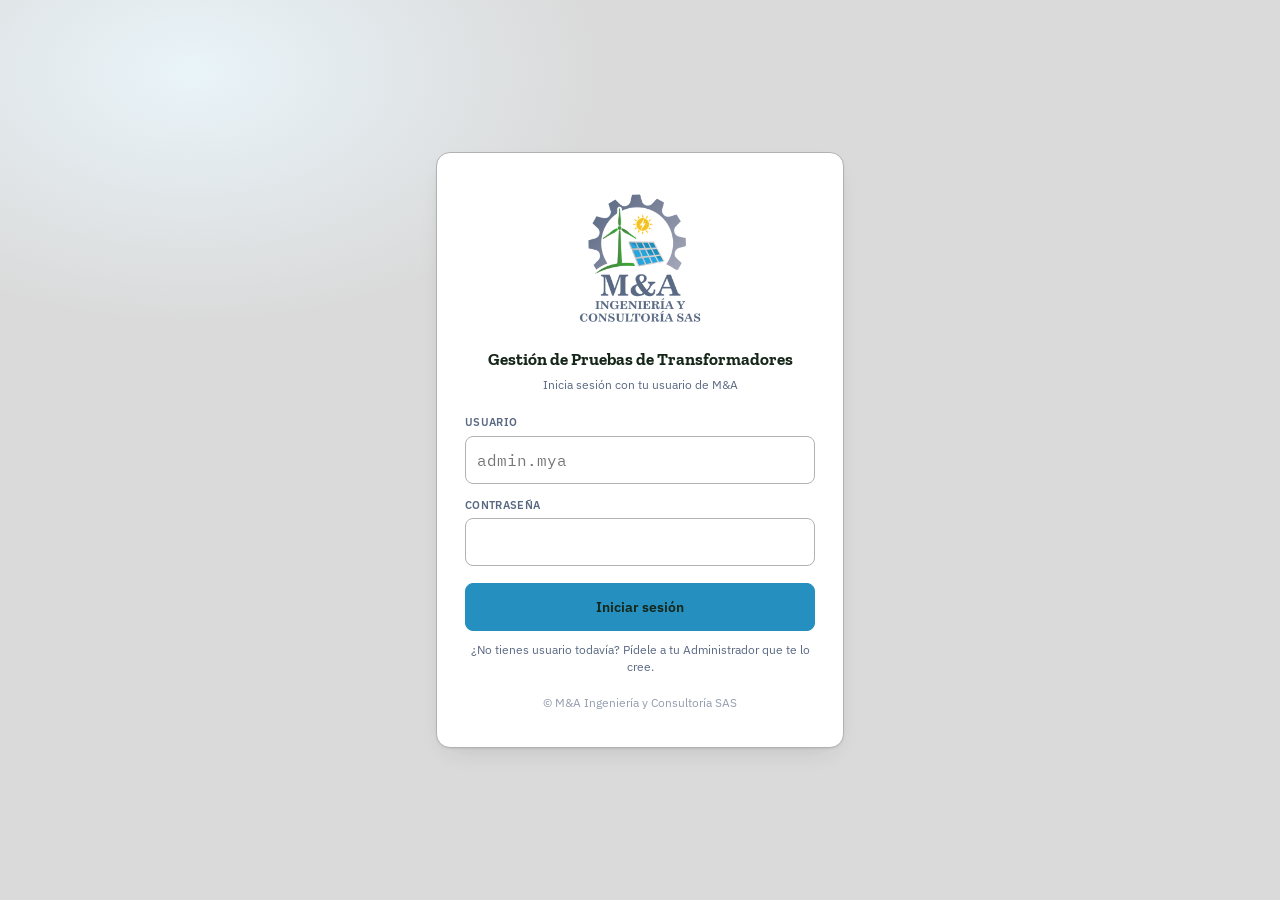
<file: index.html>
<!doctype html>
<html lang="es">
<head>
<meta charset="utf-8">
<meta name="viewport" content="width=device-width, initial-scale=1">
<title>M&amp;A Gestión de Pruebas</title>
<link rel="icon" type="image/png" sizes="32x32" href="assets/favicon-32.png">
<link rel="icon" type="image/png" sizes="16x16" href="assets/favicon-16.png">
<link rel="apple-touch-icon" sizes="180x180" href="assets/apple-touch-icon.png">
<link rel="stylesheet" href="https://fonts.googleapis.com/css2?family=Zilla+Slab:wght@500;600;700&family=IBM+Plex+Sans:wght@400;500;600;700&family=IBM+Plex+Mono:wght@400;500;600&display=swap">
<link rel="stylesheet" href="styles.css">
</head>
<body>

<div class="fullscreen-shell" id="screen-login">
  <div class="auth-card">
    <div class="brand" style="justify-content:center;">
      <img class="brand-logo brand-logo-lg" src="assets/logo-ma.png" alt="M&amp;A Ingeniería y Consultoría SAS"
           onerror="this.style.display='none'; document.getElementById('brandFallbackLogin').style.display='flex';">
      <div class="brand-fallback" id="brandFallbackLogin" style="display:none;">
        <div class="brand-word" style="font-size:21px;">M&amp;A</div>
        <div class="brand-sub">Ingeniería&nbsp;&amp;&nbsp;Consultoría</div>
      </div>
    </div>
    <h1 style="font-size:17px; text-align:center; margin-top:14px;">Gestión de Pruebas de Transformadores</h1>
    <p style="text-align:center; color:var(--text-muted); font-size:12px; margin:4px 0 0;">Inicia sesión con tu usuario de M&amp;A</p>

    <form class="auth-form" id="loginForm">
      <div class="field">
        <label>Usuario</label>
        <input class="mono" id="loginUsuario" placeholder="admin.mya" required autocomplete="username">
      </div>
      <div class="field">
        <label>Contraseña</label>
        <input type="password" id="loginPassword" required autocomplete="current-password">
      </div>
      <button class="btn primary" type="submit" id="loginSubmitBtn" style="width:100%; padding:11px; margin-top:4px;">Iniciar sesión</button>
      <div class="status-line error" id="loginError" hidden></div>
    </form>

    <p style="text-align:center; color:var(--text-muted); font-size:11.5px; margin:10px 0 0;">¿No tienes usuario todavía? Pídele a tu Administrador que te lo cree.</p>

    <p class="auth-foot">
      &copy; M&amp;A Ingeniería y Consultoría SAS
    </p>
  </div>
</div>

<div class="fullscreen-shell" id="screen-change-password" hidden>
  <div class="auth-card">
    <h1 style="font-size:17px; text-align:center;">Debes cambiar tu contraseña</h1>
    <p style="text-align:center; color:var(--text-muted); font-size:12.5px; margin:6px 0 0;">Tu cuenta tiene una contraseña temporal. Define una nueva antes de continuar.</p>

    <form class="auth-form" id="changePasswordForm">
      <div class="field">
        <label>Nueva contraseña</label>
        <input type="password" id="newPassword" required minlength="8" autocomplete="new-password">
        <div class="field-note">Mínimo 8 caracteres.</div>
      </div>
      <div class="field">
        <label>Confirmar nueva contraseña</label>
        <input type="password" id="confirmPassword" required minlength="8" autocomplete="new-password">
      </div>
      <button class="btn primary" type="submit" id="changePasswordBtn" style="width:100%; padding:11px; margin-top:4px;">Guardar y continuar</button>
      <div class="status-line error" id="changePasswordError" hidden></div>
    </form>
  </div>
</div>

<div class="fullscreen-shell" id="screen-suspended" hidden>
  <div class="auth-card suspended-card">
    <div class="suspended-icon">
      <svg width="24" height="24" viewBox="0 0 24 24" fill="none"><rect x="5" y="10.5" width="14" height="10" rx="2" stroke="currentColor" stroke-width="1.8"/><path d="M8 10.5V7.5a4 4 0 0 1 8 0v3" stroke="currentColor" stroke-width="1.8"/><circle cx="12" cy="15" r="1.4" fill="currentColor"/></svg>
    </div>
    <h1>Servicio suspendido</h1>
    <p>La cuenta de <strong>M&amp;A Ingeniería y Consultoría SAS</strong> está temporalmente suspendida por falta de pago.</p>
    <div class="suspended-meta">
      <span class="k">Respuesta del backend</span>
      <span class="v mono">status: 402</span>
    </div>
    <p class="suspended-hint">Comunícate con tu proveedor de servicio para regularizar el acceso a la plataforma.</p>
    <button class="btn primary" style="width:100%;">Regularizar pago</button>
    <button class="btn" style="width:100%; margin-top:8px;" onclick="showView('login')">Volver al inicio de sesión</button>
  </div>
</div>

<div class="app" id="app-shell" style="display:none;">
  <aside class="sidebar" id="sidebar">
    <div class="brand">
      <img class="brand-icon" src="assets/icon-192.png" alt=""
           onerror="this.style.display='none';">
      <div class="brand-fallback">
        <div class="brand-word">M&amp;A</div>
        <div class="brand-sub">Ingeniería&nbsp;&amp;&nbsp;Consultoría</div>
      </div>
    </div>

    <nav class="mainnav" id="mainnav">
      <div class="nav-item active" data-view="sites">
        <svg width="16" height="16" viewBox="0 0 16 16" fill="none"><path d="M8 1.5l1.1 2.1 2.3.3-1.7 1.6.4 2.3L8 6.7 5.9 7.8l.4-2.3-1.7-1.6 2.3-.3z" stroke="currentColor" stroke-width="1.2" stroke-linejoin="round"/><rect x="2" y="9.5" width="12" height="5" rx="1.2" stroke="currentColor" stroke-width="1.4"/></svg>
        Clientes y Proyectos
      </div>

      <div class="nav-label">Equipos</div>
      <div class="nav-item" data-view="dashboard">
        <svg width="16" height="16" viewBox="0 0 16 16" fill="none"><rect x="1.5" y="1.5" width="6" height="6" rx="1" stroke="currentColor" stroke-width="1.4"/><rect x="8.5" y="1.5" width="6" height="9" rx="1" stroke="currentColor" stroke-width="1.4"/><rect x="1.5" y="9.5" width="6" height="5" rx="1" stroke="currentColor" stroke-width="1.4"/></svg>
        Transformadores
      </div>
      <div class="nav-item" data-view="detail">
        <svg width="16" height="16" viewBox="0 0 16 16" fill="none"><rect x="2" y="1.5" width="12" height="13" rx="1.5" stroke="currentColor" stroke-width="1.4"/><line x1="4.5" y1="5" x2="11.5" y2="5" stroke="currentColor" stroke-width="1.3"/><line x1="4.5" y1="8" x2="11.5" y2="8" stroke="currentColor" stroke-width="1.3"/><line x1="4.5" y1="11" x2="9" y2="11" stroke="currentColor" stroke-width="1.3"/></svg>
        Detalle del equipo
      </div>

      <div class="nav-label">Pruebas</div>
      <div class="nav-item" data-view="ttr-form">
        <svg width="16" height="16" viewBox="0 0 16 16" fill="none"><path d="M2 13.5 6 5l2.5 5L10 6.5l4 7" stroke="currentColor" stroke-width="1.4" stroke-linejoin="round" stroke-linecap="round"/></svg>
        TTR
      </div>
      <div class="nav-item" data-view="winding-form">
        <svg width="16" height="16" viewBox="0 0 16 16" fill="none"><path d="M2 8c1-2 2-3 3-3s2 4 3 4 2-4 3-4 2 1 3 3" stroke="currentColor" stroke-width="1.4" stroke-linecap="round" stroke-linejoin="round"/></svg>
        Resistencia de devanados
      </div>
      <div class="nav-item" data-view="oil-form">
        <svg width="16" height="16" viewBox="0 0 16 16" fill="none"><path d="M8 1.5c2 2.6 4 5.1 4 7.3a4 4 0 1 1-8 0c0-2.2 2-4.7 4-7.3z" stroke="currentColor" stroke-width="1.4" stroke-linejoin="round"/></svg>
        Aceite dieléctrico
      </div>
      <div class="nav-item" data-view="insulation-form">
        <svg width="16" height="16" viewBox="0 0 16 16" fill="none"><path d="M8 1.5 2.5 4v4c0 3.6 2.3 6.5 5.5 7.5 3.2-1 5.5-3.9 5.5-7.5V4z" stroke="currentColor" stroke-width="1.4" stroke-linejoin="round"/></svg>
        Resistencia de aislamiento
      </div>

      <div class="nav-label">Gestión</div>
      <div class="nav-item" data-view="calibrations">
        <svg width="16" height="16" viewBox="0 0 16 16" fill="none"><circle cx="8" cy="8" r="6" stroke="currentColor" stroke-width="1.4"/><path d="M8 4.5V8l2.5 1.5" stroke="currentColor" stroke-width="1.4" stroke-linecap="round"/></svg>
        Calibraciones
      </div>
      <div class="nav-item" id="navItemDocuments" data-view="documents">
        <svg width="16" height="16" viewBox="0 0 16 16" fill="none"><path d="M4 1.5h5.5L13 5v9.5a1 1 0 0 1-1 1H4a1 1 0 0 1-1-1v-12a1 1 0 0 1 1-1z" stroke="currentColor" stroke-width="1.4" stroke-linejoin="round"/><path d="M9.2 1.6V5h3.6" stroke="currentColor" stroke-width="1.3" stroke-linejoin="round"/></svg>
        Documentos e Informes
      </div>
      <!-- Comercial y Panel General: insertados por JS solo para Supervisor/Administrador
           (renderRestrictedModuleNav_ en app.js) — "Sin acceso" para Técnico según la
           matriz RBAC, así que ni siquiera se agregan al DOM para ese rol. -->

      <div class="nav-label" id="navLabelPreview">Cuenta</div>
      <div class="nav-item" data-view="login" style="font-size:12.5px;">
        <svg width="16" height="16" viewBox="0 0 16 16" fill="none"><path d="M6 2H3.5a1 1 0 0 0-1 1v10a1 1 0 0 0 1 1H6M10 11l3-3-3-3M13 8H6" stroke="currentColor" stroke-width="1.4" stroke-linecap="round" stroke-linejoin="round"/></svg>
        Cerrar sesión
      </div>
    </nav>

    <div class="sidebar-foot">
      <div class="avatar">CG</div>
      <div>
        <div class="who-name" id="sidebarUserName">&mdash;</div>
        <div class="who-role" id="sidebarRole">&mdash;</div>
      </div>
    </div>
  </aside>

  <main>
    <!-- ============ CLIENTES / PROYECTOS ============ -->
    <section id="view-sites">
      <div class="topbar">
        <div>
          <h1>Clientes y Proyectos</h1>
          <p>Selecciona o crea el cliente/proyecto antes de continuar a los equipos</p>
        </div>
        <div class="tenant-chip" id="sitesTenantChip">&mdash;</div>
      </div>

      <div class="view">
        <div class="panel">
          <div class="panel-head"><h2>Nuevo Cliente / Proyecto</h2></div>
          <form id="createSiteForm" class="form-field-block" style="align-items:flex-end;">
            <div class="field" style="flex:1; min-width:180px;">
              <label>Cliente</label>
              <input class="mono" id="newSiteClient" placeholder="Electrocosta" required>
            </div>
            <div class="field" style="flex:1; min-width:180px;">
              <label>Proyecto / Subestación</label>
              <input class="mono" id="newSiteProject" placeholder="Subestación Norte" required>
            </div>
            <div class="field" style="flex:1; min-width:180px;">
              <label>Dirección (opcional)</label>
              <input id="newSiteAddress">
            </div>
            <div class="field" style="min-width:170px;">
              <label>NIT (opcional)</label>
              <input class="mono" id="newSiteNit" placeholder="900123456-7" oninput="updateNitPreview_(this, 'newSiteNitHint')">
              <div class="field-note" id="newSiteNitHint"></div>
            </div>
            <div class="field" style="min-width:150px;">
              <label>Ciudad (opcional)</label>
              <input id="newSiteCiudad" placeholder="Barranquilla">
            </div>
            <button class="btn primary" type="submit" id="createSiteBtn">Crear</button>
          </form>
          <div class="status-line" id="createSiteStatus" hidden style="padding:0 18px 14px;"></div>
        </div>

        <div class="panel">
          <div class="panel-head">
            <h2>Clientes / Proyectos existentes</h2>
            <span class="hint">Selecciona uno para ver sus equipos</span>
          </div>
          <div style="overflow-x: auto;">
            <table>
              <thead><tr><th>Cliente</th><th>Proyecto</th><th>Ciudad</th><th>NIT</th><th>Dirección</th><th></th></tr></thead>
              <tbody id="sitesRows"><tr><td colspan="6" class="empty-note">Cargando&hellip;</td></tr></tbody>
            </table>
          </div>
        </div>
      </div>
    </section>

    <!-- Modal de edición de Cliente/Proyecto -->
    <div class="modal-backdrop" id="editSiteModalBackdrop"></div>
    <div class="modal" id="editSiteModal" role="dialog" aria-modal="true" aria-labelledby="editSiteModalTitle">
      <div class="modal-head">
        <h3 id="editSiteModalTitle">Editar Cliente / Proyecto</h3>
        <button type="button" class="modal-close" onclick="closeEditSiteModal_()" aria-label="Cerrar">&times;</button>
      </div>
      <form class="modal-body" id="editSiteForm">
        <div class="field"><label>Cliente</label><input class="mono" id="editSiteClient" required></div>
        <div class="field"><label>Proyecto / Subestación</label><input class="mono" id="editSiteProject" required></div>
        <div class="field"><label>Dirección (opcional)</label><input id="editSiteAddress"></div>
        <div class="field">
          <label>NIT (opcional)</label>
          <input class="mono" id="editSiteNit" oninput="updateNitPreview_(this, 'editSiteNitHint')">
          <div class="field-note" id="editSiteNitHint"></div>
        </div>
        <div class="field"><label>Ciudad (opcional)</label><input id="editSiteCiudad"></div>
        <button class="btn primary" type="submit" style="width:100%;">Guardar cambios</button>
        <span class="status-line" id="editSiteStatus" hidden></span>
      </form>
    </div>

    <!-- Modal de edición de Equipo (características de placa) -->
    <div class="modal-backdrop" id="editTransformerModalBackdrop"></div>
    <div class="modal" id="editTransformerModal" role="dialog" aria-modal="true" aria-labelledby="editTransformerModalTitle">
      <div class="modal-head">
        <h3 id="editTransformerModalTitle">Editar equipo</h3>
        <button type="button" class="modal-close" onclick="closeEditTransformerModal_()" aria-label="Cerrar">&times;</button>
      </div>
      <form class="modal-body" id="editTransformerForm">
        <div class="field">
          <label>Estado del equipo</label>
          <select id="editTrfEstadoEquipo">
            <option value="Activo">Activo</option>
            <option value="Fuera de servicio">Fuera de servicio</option>
            <option value="Dado de baja">Dado de baja</option>
          </select>
        </div>
        <div class="field"><label>N&uacute;mero de serie</label><input class="mono" id="editTrfSerial" required></div>
        <div class="field">
          <label>Fases</label>
          <select id="editTrfPhaseType">
            <option value="TRIFASICO">Trif&aacute;sico</option>
            <option value="MONOFASICO">Monof&aacute;sico</option>
          </select>
        </div>
        <div class="field"><label>Fabricante</label><input id="editTrfManufacturer"></div>
        <div class="field"><label>Grupo de conexi&oacute;n</label><input class="mono" id="editTrfVectorGroup"></div>
        <div class="field"><label>Potencia nominal (kVA)</label><input class="mono" id="editTrfPower" type="text" inputmode="decimal" pattern="[0-9]*[.,]?[0-9]*"></div>
        <div class="field"><label>Tensi&oacute;n primaria (V)</label><input class="mono" id="editTrfHv" type="text" inputmode="decimal" pattern="[0-9]*[.,]?[0-9]*"></div>
        <div class="field"><label>Tensi&oacute;n secundaria (V)</label><input class="mono" id="editTrfLv" type="text" inputmode="decimal" pattern="[0-9]*[.,]?[0-9]*"></div>
        <div class="field">
          <label>Tipo de refrigeraci&oacute;n</label>
          <select id="editTrfCooling">
            <option value="">&mdash; sin dato &mdash;</option>
            <option value="ONAN">ONAN</option>
            <option value="ONAF">ONAF</option>
          </select>
        </div>
        <div class="field"><label>Impedancia (%)</label><input class="mono" id="editTrfImpedance" type="text" inputmode="decimal" pattern="[0-9]*[.,]?[0-9]*"></div>
        <div class="field"><label>Volumen de aceite (L)</label><input class="mono" id="editTrfOilVolume" type="text" inputmode="decimal" pattern="[0-9]*[.,]?[0-9]*"></div>
        <div class="field"><label>Tipo de aislamiento</label><input id="editTrfInsulation"></div>
        <div class="field">
          <label>Material devanado AT</label>
          <select id="editTrfMaterialAt">
            <option value="">&mdash; sin dato &mdash;</option>
            <option value="Aluminio">Aluminio</option>
            <option value="Cobre">Cobre</option>
          </select>
        </div>
        <div class="field">
          <label>Material devanado BT</label>
          <select id="editTrfMaterialBt">
            <option value="">&mdash; sin dato &mdash;</option>
            <option value="Aluminio">Aluminio</option>
            <option value="Cobre">Cobre</option>
          </select>
        </div>
        <div class="field"><label>A&ntilde;o de fabricaci&oacute;n</label><input class="mono" id="editTrfYear" type="text" inputmode="numeric" pattern="[0-9]*"></div>
        <div class="field">
          <label>Foto de la placa</label>
          <input id="editTrfPlatePhoto" type="file" accept="image/*" capture="environment">
          <div class="field-note" id="editTrfPlatePhotoNote"></div>
        </div>
        <div class="field">
          <label>N&uacute;mero de posiciones del cambiador de tomas</label>
          <input class="mono" id="editTrfTapPositions" type="text" inputmode="numeric" pattern="[0-9]*" placeholder="5 (por defecto)">
          <div class="field-note">Vacío = se mantiene el valor actual del equipo (5 por defecto). Cambiarlo aquí regenera las posiciones de TAP; si el equipo tiene una matriz personalizada, revísala después.</div>
        </div>
        <div class="field">
          <label>Posici&oacute;n del TAP nominal</label>
          <input class="mono" id="editTrfPosTapNominal" type="text" inputmode="numeric" pattern="[0-9]*" placeholder="posición central (por defecto)">
          <div class="field-note">De fábrica — se usa como referencia para calcular la relación teórica y para el Informe de Historial. Vacío = se asume la posición central. No cambia aunque el conmutador se mueva en campo.</div>
        </div>
        <div class="field">
          <label>Posici&oacute;n actual del conmutador</label>
          <input class="mono" id="editTrfPosActualTap" type="text" inputmode="numeric" pattern="[0-9]*" placeholder="igual al nominal (por defecto)">
          <div class="field-note">Dónde está el conmutador HOY en el equipo real (puede ser distinta de la nominal, por regulación de voltaje). Las pruebas de TTR y Resistencia de Devanados sugieren empezar aquí, porque es la posición que realmente está en servicio.</div>
        </div>
        <div class="field">
          <label>Pruebas el&eacute;ctricas ofertadas para este trabajo</label>
          <div class="checkbox-row"><label><input type="checkbox" id="editTrfTtrOfertado"> TTR</label></div>
          <div class="checkbox-row"><label><input type="checkbox" id="editTrfDevanadosOfertado"> Resistencia de Devanados</label></div>
          <div class="checkbox-row"><label><input type="checkbox" id="editTrfAislamientoOfertado"> Resistencia de Aislamiento</label></div>
          <div class="field-note">Marca solo las que se ofertaron para este equipo — "Certificar Pruebas Eléctricas" solo estará disponible cuando todas las marcadas aquí estén certificadas.</div>
        </div>
        <button class="btn primary" type="submit" style="width:100%;">Guardar cambios</button>
        <span class="status-line" id="editTransformerStatus" hidden></span>
      </form>
    </div>

    <!-- Modal de regeneración del informe eléctrico (P1): acción explícita con motivo obligatorio -->
    <div class="modal-backdrop" id="regenerateReportModalBackdrop"></div>
    <div class="modal" id="regenerateReportModal" role="dialog" aria-modal="true" aria-labelledby="regenerateReportModalTitle">
      <div class="modal-head">
        <h3 id="regenerateReportModalTitle">Regenerar informe el&eacute;ctrico</h3>
        <button type="button" class="modal-close" onclick="closeRegenerateReportModal_()" aria-label="Cerrar">&times;</button>
      </div>
      <form class="modal-body" id="regenerateReportForm">
        <div class="field-note" id="regenerateReportInfo"></div>
        <div class="field">
          <label>Motivo de la regeneraci&oacute;n (obligatorio)</label>
          <input id="regenerateReason" maxlength="200" autocomplete="off" placeholder="Ej.: correcci&oacute;n de datos de placa">
        </div>
        <button class="btn primary" type="submit" id="regenerateReportSubmit" style="width:100%;">Regenerar informe</button>
        <span class="status-line" id="regenerateReportStatus" hidden></span>
      </form>
    </div>

    <!-- ============ EQUIPOS (scoped al sitio activo) ============ -->
    <section id="view-dashboard" hidden>
      <div class="topbar">
        <div>
          <h1>Equipos</h1>
          <p id="dashboardSiteSubtitle">Transformadores del cliente/proyecto activo</p>
        </div>
        <div class="tenant-chip">Sesión activa &middot; <span id="dashboardTenantLabel">&mdash;</span></div>
      </div>

      <div class="view">
        <span class="back-link" onclick="showView('sites')">&larr; Cambiar cliente/proyecto</span>

        <div class="stat-row">
          <div class="stat-card">
            <div class="label">Transformadores registrados</div>
            <div class="value num" id="statTransformerCount">&mdash;</div>
            <div class="delta">Para este cliente/proyecto</div>
          </div>
          <div class="stat-card">
            <div class="label">Diseño especial</div>
            <div class="value num" id="statSpecialCount">&mdash;</div>
            <div class="delta">Con matriz de TAPs personalizada</div>
          </div>
          <div class="stat-card">
            <div class="label">Estado del cliente</div>
            <div class="value" style="font-size:20px;">Activo</div>
          </div>
        </div>

        <div class="panel">
          <div class="panel-head"><h2>Nuevo equipo</h2></div>
          <form id="createTransformerForm">
            <div class="form-field-block">
              <div class="field" style="flex:1; min-width:150px;">
                <label>N&uacute;mero de serie</label>
                <input class="mono" id="newTrfSerial" placeholder="TRF-1187-B" required>
              </div>
              <div class="field" style="min-width:130px;">
                <label>Fases</label>
                <select id="newTrfPhaseType">
                  <option value="TRIFASICO">Trif&aacute;sico</option>
                  <option value="MONOFASICO">Monof&aacute;sico</option>
                </select>
              </div>
            </div>

            <div class="form-field-block" style="border-bottom:none; padding-bottom:0;">
              <span class="nav-label" style="padding:0; color:var(--text-faint);">Características de placa (opcional)</span>
            </div>
            <div class="form-field-block">
              <div class="field" style="min-width:130px;">
                <label>Fabricante</label>
                <input id="newTrfManufacturer">
              </div>
              <div class="field" style="min-width:120px;">
                <label>Grupo de conexi&oacute;n</label>
                <input class="mono" id="newTrfVectorGroup" placeholder="Dyn11">
              </div>
              <div class="field" style="min-width:140px;">
                <label>Potencia nominal (kVA)</label>
                <input class="mono" id="newTrfPower" type="text" inputmode="decimal" pattern="[0-9]*[.,]?[0-9]*" placeholder="112.5">
              </div>
              <div class="field" style="min-width:140px;">
                <label>Tensi&oacute;n primaria (V)</label>
                <input class="mono" id="newTrfHv" type="text" inputmode="decimal" pattern="[0-9]*[.,]?[0-9]*">
              </div>
              <div class="field" style="min-width:140px;">
                <label>Tensi&oacute;n secundaria (V)</label>
                <input class="mono" id="newTrfLv" type="text" inputmode="decimal" pattern="[0-9]*[.,]?[0-9]*">
              </div>
              <div class="field" style="min-width:150px;">
                <label>Tipo de refrigeraci&oacute;n</label>
                <select id="newTrfCooling">
                  <option value="">&mdash; sin dato &mdash;</option>
                  <option value="ONAN">ONAN</option>
                  <option value="ONAF">ONAF</option>
                </select>
              </div>
              <div class="field" style="min-width:120px;">
                <label>Impedancia (%)</label>
                <input class="mono" id="newTrfImpedance" type="text" inputmode="decimal" pattern="[0-9]*[.,]?[0-9]*" placeholder="4.5">
              </div>
              <div class="field" style="min-width:150px;">
                <label>Volumen de aceite (L)</label>
                <input class="mono" id="newTrfOilVolume" type="text" inputmode="decimal" pattern="[0-9]*[.,]?[0-9]*" placeholder="120">
              </div>
              <div class="field" style="min-width:150px;">
                <label>Tipo de aislamiento</label>
                <input id="newTrfInsulation" placeholder="Papel/aceite">
              </div>
              <div class="field" style="min-width:150px;">
                <label>Material devanado AT</label>
                <select id="newTrfMaterialAt">
                  <option value="">&mdash; sin dato &mdash;</option>
                  <option value="Aluminio">Aluminio</option>
                  <option value="Cobre">Cobre</option>
                </select>
              </div>
              <div class="field" style="min-width:150px;">
                <label>Material devanado BT</label>
                <select id="newTrfMaterialBt">
                  <option value="">&mdash; sin dato &mdash;</option>
                  <option value="Aluminio">Aluminio</option>
                  <option value="Cobre">Cobre</option>
                </select>
              </div>
              <div class="field" style="min-width:110px;">
                <label>A&ntilde;o de fabricaci&oacute;n</label>
                <input class="mono" id="newTrfYear" type="text" inputmode="numeric" pattern="[0-9]*" placeholder="2019">
              </div>
              <div class="field" style="min-width:170px;">
                <label>N&uacute;mero de posiciones del cambiador de tomas</label>
                <input class="mono" id="newTrfTapPositions" type="text" inputmode="numeric" pattern="[0-9]*" placeholder="5 (por defecto)">
              </div>
              <div class="field" style="min-width:170px;">
                <label>Posici&oacute;n del TAP nominal</label>
                <input class="mono" id="newTrfPosTapNominal" type="text" inputmode="numeric" pattern="[0-9]*" placeholder="posición central (por defecto)">
              </div>
              <div class="field" style="min-width:170px;">
                <label>Posici&oacute;n actual del conmutador</label>
                <input class="mono" id="newTrfPosActualTap" type="text" inputmode="numeric" pattern="[0-9]*" placeholder="igual al nominal (por defecto)">
              </div>
              <div class="field" style="min-width:170px;">
                <label>Foto de la placa</label>
                <input id="newTrfPlatePhoto" type="file" accept="image/*" capture="environment">
              </div>
            </div>
            <div class="form-field-block" style="border-bottom:none; padding-bottom:0;">
              <span class="nav-label" style="padding:0; color:var(--text-faint);">Pruebas eléctricas ofertadas para este trabajo</span>
            </div>
            <div class="form-field-block">
              <div class="field checkbox-row"><label><input type="checkbox" id="newTrfTtrOfertado"> TTR</label></div>
              <div class="field checkbox-row"><label><input type="checkbox" id="newTrfDevanadosOfertado"> Resistencia de Devanados</label></div>
              <div class="field checkbox-row"><label><input type="checkbox" id="newTrfAislamientoOfertado"> Resistencia de Aislamiento</label></div>
            </div>
            <div class="field-note" style="padding:0 18px 8px;">Marca solo las pruebas que se ofertaron para este equipo — igual que en Aceite, se puede ajustar después desde "Editar equipo". "Certificar Pruebas Eléctricas" solo quedará disponible cuando todas las marcadas aquí estén certificadas.</div>
            <div class="submit-row">
              <button class="btn primary" type="submit" id="createTransformerBtn">Crear equipo</button>
            </div>
          </form>
          <div class="field-note" style="padding:0 18px 8px;">Se crea con un <code>tap_config</code> por defecto (5 TAPs, ±2.5&nbsp;%) &mdash; edítalo desde el detalle del equipo si es distinto. Todas las características de placa son opcionales y se pueden completar después desde "Editar equipo".</div>
          <div class="status-line" id="createTransformerStatus" hidden style="padding:0 18px 14px;"></div>
        </div>

        <div class="panel">
          <div class="panel-head">
            <h2>Transformadores</h2>
            <span class="hint">Clic en una fila para ver el detalle y registrar una prueba</span>
          </div>
          <div style="overflow-x: auto;">
            <table>
              <thead>
                <tr><th>Serie</th><th>Fabricante</th><th>Fases / Grupo</th><th>Actualizado</th><th>Estado</th></tr>
              </thead>
              <tbody id="dashboardRows">
                <tr><td colspan="5" class="empty-note">Cargando&hellip;</td></tr>
              </tbody>
            </table>
          </div>
        </div>
      </div>
    </section>

    <!-- ============ DETAIL ============ -->
    <section id="view-detail" hidden>
      <div class="topbar">
        <div>
          <h1 id="detailTopTitle">&mdash;</h1>
          <p>Perfil del transformador e historial de pruebas</p>
        </div>
        <div class="tenant-chip" id="detailStatusChip">&mdash;</div>
      </div>

      <div class="view">
        <span class="back-link" onclick="showView('dashboard')">&larr; Volver al panel</span>

        <div class="detail-head">
          <div>
            <h1 id="detailTitle">&mdash;</h1>
            <div class="meta" id="detailMeta">&mdash;</div>
            <div class="badges" id="detailBadges"></div>
          </div>
          <div class="actions">
            <button class="btn" onclick="openEditTransformerModal_()">Editar equipo</button>
            <button class="btn" onclick="showView('oil-form')">Aceite dieléctrico</button>
            <button class="btn" onclick="showView('winding-form')">Resistencia de devanados</button>
            <button class="btn" onclick="showView('insulation-form')">Resistencia de aislamiento</button>
            <button class="btn primary" onclick="showView('ttr-form')">Registrar lectura TTR</button>
            <button class="btn success" id="certifyElectricalBtn" onclick="handleCertifyElectricalReport_()" hidden>Certificar Pruebas Eléctricas</button>
            <button class="btn" id="regenerateElectricalBtn" onclick="openRegenerateReportModal_()" hidden>Regenerar informe eléctrico</button>
            <button class="btn" id="generateHistoryReportBtn" onclick="handleGenerateYearlyHistoryReport_()">Generar informe de historial</button>
          </div>
        </div>
        <div class="status-line" id="certifyElectricalStatus" hidden style="margin:-8px 0 14px;"></div>

        <div class="panel">
          <div class="spec-grid" id="detailSpecGrid"></div>
        </div>

        <div class="special-banner" id="detailSpecialBanner" hidden>
          <span>&#9888;&#65039;</span>
          <span><strong>Equipo de diseño especial:</strong> el valor teórico de cada TAP/fase se toma de <code>custom_tap_ratio_matrix</code>, no de una fórmula de grupo vectorial.</span>
        </div>

        <div class="panel" id="yearlyBehaviorPanel">
          <div class="panel-head"><h2>Comportamiento anual del equipo</h2><span class="hint">Solo pruebas certificadas</span></div>
          <p class="field-note" style="padding:0 18px 12px;">Muestra, año por año, cómo va cambiando el equipo según sus pruebas de Aislamiento y Aceite dieléctrico ya certificadas — útil para ver una tendencia (por ejemplo, si la rigidez del aceite va bajando o la resistencia de aislamiento va empeorando con el tiempo).</p>
          <div id="yearlyBehaviorBody" style="padding: 0 18px 18px;"></div>
        </div>

        <div class="panel">
          <div class="panel-head"><h2>Historial de pruebas</h2></div>
          <p class="field-note" style="padding:0 18px 12px;">Toda prueba que envíes queda primero como <strong>Borrador</strong>, esperando revisión. Un Supervisor o Administrador debe certificarla para que quede definitiva y se genere su informe — mientras siga en Borrador, la puedes editar o un Supervisor/Administrador puede rechazarla.</p>
          <div style="overflow-x: auto;">
            <table>
              <thead><tr><th>Fecha</th><th>Tipo</th><th>Instrumento</th><th>Registrado por</th><th>Veredicto</th><th>Certificación</th><th>Documentos</th></tr></thead>
              <tbody id="testHistoryRows">
                <tr><td colspan="7" class="empty-note">Selecciona un transformador para ver su historial.</td></tr>
              </tbody>
            </table>
          </div>
        </div>
      </div>
    </section>

    <!-- ============ DETALLE DE PRUEBA (modal de solo lectura) ============ -->
    <div class="modal-backdrop" id="testDetailModalBackdrop" onclick="closeTestDetailModal_()"></div>
    <div class="modal modal-wide" id="testDetailModal" role="dialog" aria-modal="true" aria-labelledby="testDetailModalTitle">
      <div class="modal-head">
        <h3 id="testDetailModalTitle">Detalle de la prueba</h3>
        <button type="button" class="modal-close" onclick="closeTestDetailModal_()" aria-label="Cerrar">&times;</button>
      </div>
      <div class="modal-body" id="testDetailModalBody"></div>
    </div>

    <!-- ============ TTR FORM (editable) ============ -->
    <section id="view-ttr-form" hidden>
      <div class="topbar">
        <div>
          <h1>Nueva prueba &middot; TTR</h1>
          <p id="ttrFormSubtitle">Relación de Transformación</p>
        </div>
        <div class="tenant-chip" id="ttrTenantChip">&mdash;</div>
      </div>

      <div class="view">
        <span class="back-link" onclick="showView('detail')">&larr; Volver al transformador</span>

        <div class="context-strip">
          <div><span class="k">Grupo de conexión</span><span class="v" id="ttrVectorGroupLabel">&mdash;</span></div>
          <div><span class="k">TAPs configurados</span><span class="v num" id="tapCountLabel">&mdash;</span></div>
          <div class="role-toggle">
            <span class="k">Tu rol</span>
            <span class="pill neutral" id="sessionRolePill">&mdash;</span>
          </div>
        </div>

        <div class="test-grid">
          <div>
            <div class="panel">
              <div class="panel-head">
                <h2>Lecturas de campo</h2>
              </div>
              <div class="form-field-block">
                <div class="field">
                  <label>Instrumento utilizado</label>
                  <input class="mono" id="ttrInstrument" value="TTR-2000 · Serie 4471" list="instrumentCatalogList">
                </div>
                <div class="field" style="max-width:150px;">
                  <label>Tensión de prueba (V)</label>
                  <input class="mono" id="ttrVoltage" type="text" inputmode="decimal" pattern="[0-9]*[.,]?[0-9]*" value="90">
                </div>
                <div class="field" style="max-width:150px;">
                  <label>Temp. ambiente (&deg;C)</label>
                  <input class="mono" id="ttrTempAmbiente" type="text" inputmode="decimal" pattern="[0-9]*[.,]?-?[0-9]*">
                </div>
                <div class="field" style="max-width:150px;">
                  <label>Humedad relativa (%)</label>
                  <input class="mono" id="ttrHumedad" type="text" inputmode="decimal" pattern="[0-9]*[.,]?[0-9]*">
                </div>
              </div>
              <div class="tap-chip-row" id="tapChipRow"></div>
              <div class="phase-entry-grid" id="ttrPhaseEntries"></div>
              <div class="form-field-block">
                <div class="field">
                  <label>Evidencia (PDF o foto, opcional)</label>
                  <input id="ttrEvidence" type="file" accept="application/pdf,image/*">
                </div>
              </div>
              <p class="field-note">Al enviar, la prueba queda como <strong>Borrador</strong> pendiente de certificación — el informe se genera solo cuando un Supervisor o Administrador la certifique.</p>
              <div class="submit-row">
                <button class="btn primary" id="submitTtrBtn" onclick="submitTtr()">Enviar prueba TTR</button>
                <span class="status-line" id="ttrSubmitStatus" hidden></span>
              </div>
            </div>

            <div class="panel" id="matrixPanel">
              <div class="panel-head">
                <h2>Matriz de derivaciones personalizada</h2>
                <span class="tag">custom_tap_ratio_matrix</span>
              </div>
              <div class="rbac-note" id="matrixLock">
                <span>&#128274;</span>
                <span>Solo lectura con tu rol actual. La edición de la matriz de derivaciones requiere rol Supervisor o Administrador.</span>
              </div>
              <div class="matrix-table-wrap">
                <table class="matrix-table">
                  <thead><tr><th>TAP</th><th>Tensión (V)</th><th>H1H2&ndash;X1X2</th><th>H2H3&ndash;X2X3</th><th>H3H1&ndash;X3X1</th><th></th></tr></thead>
                  <tbody id="matrixRows"></tbody>
                </table>
              </div>
              <div class="matrix-actions">
                <button class="btn" id="addTapBtn" onclick="addTapRow()">+ Agregar TAP</button>
                <button class="btn primary" id="saveMatrixBtn" onclick="saveMatrix()">Guardar matriz</button>
                <span class="status-line" id="matrixSubmitStatus" hidden></span>
              </div>
            </div>
          </div>

          <div>
            <div class="panel">
              <div class="panel-head">
                <h2>Vista previa del cálculo &mdash; TAP <span id="previewTapLabel">&mdash;</span></h2>
                <span class="hint">Local, no oficial</span>
              </div>
              <div id="ttrPreviewRows"></div>
              <div class="verdict-banner" id="ttrVerdictBanner">Veredicto: &mdash;</div>
            </div>
          </div>
        </div>
      </div>
    </section>

    <!-- ============ WINDING RESISTANCE FORM (editable) ============ -->
    <section id="view-winding-form" hidden>
      <div class="topbar">
        <div>
          <h1>Nueva prueba &middot; Resistencia de devanados</h1>
          <p id="wrFormSubtitle">Desbalance entre fases</p>
        </div>
        <div class="tenant-chip" id="wrTenantChip">&mdash;</div>
      </div>

      <div class="view">
        <span class="back-link" onclick="showView('detail')">&larr; Volver al transformador</span>

        <div class="context-strip">
          <div><span class="k">Un envío cubre</span><span class="v">Primario (varios TAPs) + secundario (una medición)</span></div>
          <div><span class="k">Temperatura de devanado</span><span class="v">Obligatoria por TAP y para el secundario</span></div>
          <div><span class="k">TAPs registrados</span><span class="v num" id="wrTapCountLabel">1</span></div>
        </div>

        <div class="field" style="max-width:420px;">
          <label>&iquest;Qu&eacute; alcance tiene esta visita?</label>
          <select id="wrScopeSelect" onchange="updateWrScope_(this.value)">
            <option value="current">Solo la posici&oacute;n actual del conmutador</option>
            <option value="all">Todas las posiciones del TAP</option>
          </select>
          <div class="field-note">"Solo la posición actual" deja un único TAP listo para digitar (el que está en servicio hoy). "Todas las posiciones" habilita agregar/quitar TAPs para un levantamiento completo.</div>
        </div>
        <div class="test-grid">
          <div class="panel" id="wrPanelPrimario">
            <label class="panel-head oil-section-head">
              <span class="oil-section-toggle-group">
                <input type="checkbox" id="wrSectionPrimario" checked onchange="toggleWrSection_('primario')">
                <h2>Primario &mdash; Lecturas por TAP</h2>
              </span>
              <span class="hint">Agrega los TAPs que midas en esta visita</span>
            </label>
            <div id="wrBodyPrimario">
              <div class="form-field-block">
                <div class="field">
                  <label>Instrumento utilizado</label>
                  <input class="mono" id="wrInstrument" value="Micro-ohmmeter DLRO-10" list="instrumentCatalogList">
                </div>
                <div class="field" style="max-width:150px;">
                  <label>Temp. ambiente (&deg;C)</label>
                  <input class="mono" id="wrTempAmbiente" type="text" inputmode="decimal" pattern="[0-9]*[.,]?-?[0-9]*">
                </div>
                <div class="field" style="max-width:150px;">
                  <label>Humedad relativa (%)</label>
                  <input class="mono" id="wrHumedad" type="text" inputmode="decimal" pattern="[0-9]*[.,]?[0-9]*">
                </div>
              </div>
              <div class="tap-chip-row" id="wrTapChipRow"></div>
              <div class="form-field-block">
                <div class="field" style="max-width:220px;">
                  <label>Unidad de resistencia &mdash; primario</label>
                  <select id="wrResistanceUnitSelectPrimary" onchange="updateWrResistanceUnit_('Primary', this.value)">
                    <option value="ohm">&Omega; (ohmios)</option>
                    <option value="milliohm">m&Omega; (miliohmios)</option>
                    <option value="microohm">&micro;&Omega; (microohmios)</option>
                  </select>
                  <div class="field-note">Según lo que muestre tu micro-ohmetro — se guarda siempre en Ω.</div>
                </div>
              </div>
              <div class="form-field-block">
                <div class="field" style="max-width:220px;">
                  <label>Temperatura de devanado &mdash; TAP <span id="wrTempTapLabel">&mdash;</span> (&deg;C) <span style="color:var(--danger);">*</span></label>
                  <input class="mono" id="wrTemp" type="text" inputmode="decimal" pattern="[0-9]*[.,]?-?[0-9]*" oninput="updateWrTemp(this.value)">
                </div>
              </div>
              <div class="phase-entry-grid" id="wrPhaseEntries"></div>
              <div class="matrix-actions" id="wrTapActionsRow">
                <button class="btn" onclick="addWrTap()">+ Agregar TAP</button>
                <button class="btn" id="removeWrTapBtn" onclick="removeWrTap()">Quitar TAP actual</button>
              </div>
            </div>
            <div class="form-field-block">
              <div class="field">
                <label>Evidencia (PDF o foto, opcional)</label>
                <input id="wrEvidence" type="file" accept="application/pdf,image/*">
              </div>
            </div>
            <p class="field-note">Marca solo lo que se probó en esta visita — primario, secundario, o ambos. Al enviar, la prueba queda como <strong>Borrador</strong> pendiente de certificación — el informe se genera solo cuando un Supervisor o Administrador la certifique.</p>
            <div class="submit-row">
              <button class="btn primary" id="submitWrBtn" onclick="submitWinding()">Enviar prueba</button>
              <span class="status-line" id="wrSubmitStatus" hidden></span>
            </div>
          </div>

          <div id="wrPreviewPrimario">
            <div class="panel">
              <div class="panel-head">
                <h2>Vista previa &mdash; TAP <span id="wrPreviewTapLabel">&mdash;</span></h2>
                <span class="hint">Umbral de desbalance 5&nbsp;%</span>
              </div>
              <div id="wrPreviewRows"></div>
              <div class="verdict-banner" id="wrVerdictBanner">Veredicto: &mdash;</div>
            </div>
          </div>

          <div class="panel" id="wrPanelSecundario">
            <label class="panel-head oil-section-head">
              <span class="oil-section-toggle-group">
                <input type="checkbox" id="wrSectionSecundario" checked onchange="toggleWrSection_('secundario')">
                <h2>Devanado secundario</h2>
              </span>
              <span class="hint">Sin cambiador de tomas &mdash; una sola medición</span>
            </label>
            <div id="wrBodySecundario">
              <div class="form-field-block">
                <div class="field" style="max-width:220px;">
                  <label>Unidad de resistencia &mdash; secundario</label>
                  <select id="wrResistanceUnitSelectSecondary" onchange="updateWrResistanceUnit_('Secondary', this.value)">
                    <option value="ohm">&Omega; (ohmios)</option>
                    <option value="milliohm">m&Omega; (miliohmios)</option>
                    <option value="microohm">&micro;&Omega; (microohmios)</option>
                  </select>
                  <div class="field-note">Puede ser distinta a la del primario — se guarda siempre en Ω.</div>
                </div>
              </div>
              <div class="form-field-block">
                <div class="field" style="max-width:220px;">
                  <label>Temperatura de devanado (&deg;C) <span style="color:var(--danger);">*</span></label>
                  <input class="mono" id="wrSecondaryTemp" type="text" inputmode="decimal" pattern="[0-9]*[.,]?-?[0-9]*" oninput="updateWrSecondaryTemp(this.value)">
                </div>
              </div>
              <div class="phase-entry-grid" id="wrSecondaryPhaseEntries"></div>
            </div>
          </div>

          <div id="wrPreviewSecundario">
            <div class="panel">
              <div class="panel-head">
                <h2>Vista previa &mdash; Secundario</h2>
                <span class="hint">Umbral de desbalance 5&nbsp;%</span>
              </div>
              <div id="wrSecondaryPreviewRows"></div>
              <div class="verdict-banner" id="wrSecondaryVerdictBanner">Veredicto: &mdash;</div>
            </div>
          </div>
        </div>
      </div>
    </section>

    <!-- ============ ACEITE DIELÉCTRICO ============ -->
    <section id="view-oil-form" hidden>
      <div class="topbar">
        <div>
          <h1>Nueva prueba &middot; Aceite diel&eacute;ctrico</h1>
          <p id="oilFormSubtitle">Marca solo las secciones que apliquen a esta visita</p>
        </div>
        <div class="tenant-chip" id="oilTenantChip">&mdash;</div>
      </div>

      <div class="view">
        <span class="back-link" onclick="showView('detail')">&larr; Volver al transformador</span>

        <div class="test-grid">
          <div>
            <!-- Datos comunes de la muestra (siempre visibles) -->
            <div class="panel">
              <div class="panel-head">
                <h2>Datos de la muestra</h2>
              </div>
              <div class="form-field-block">
                <div class="field">
                  <label>Muestra tomada por</label>
                  <input id="oilSampleBy" oninput="refreshOil()">
                </div>
                <div class="field">
                  <label>Fecha de muestreo</label>
                  <input type="date" id="oilSampleDate" onchange="refreshOil()">
                </div>
                <div class="field">
                  <label>Temperatura del aceite (&deg;C)</label>
                  <input class="mono" id="oilTempAceite" type="text" inputmode="decimal" pattern="[0-9]*[.,]?-?[0-9]*" oninput="refreshOil()">
                </div>
                <div class="field">
                  <label>Humedad relativa (%)</label>
                  <input class="mono" id="oilHumedadRelativa" type="text" inputmode="decimal" pattern="[0-9]*[.,]?[0-9]*" oninput="refreshOil()">
                </div>
                <div class="field">
                  <label>Temperatura del laboratorio (&deg;C)</label>
                  <input class="mono" id="oilTempLaboratorio" type="text" inputmode="decimal" pattern="[0-9]*[.,]?-?[0-9]*" oninput="refreshOil()">
                </div>
              </div>
              <div class="form-field-block">
                <div class="field">
                  <label>Certificado del ente acreditado (PDF/foto)</label>
                  <input id="oilCertificate" type="file" accept="application/pdf,image/*">
                </div>
              </div>
            </div>

            <!-- Sección A: Fisicoquímico -->
            <div class="panel" id="oilPanelFisicoquimico">
              <label class="panel-head oil-section-head">
                <span class="oil-section-toggle-group">
                  <input type="checkbox" id="oilSectionFisicoquimico" onchange="toggleOilSection_('fisicoquimico')">
                  <h2>Fisicoquímico</h2>
                </span>
                <span class="hint">7 ensayos ASTM</span>
              </label>
              <div id="oilBodyFisicoquimico" hidden>
                <div class="phase-entry-grid-2col">
                  <div class="field">
                    <label>Agua &mdash; ASTM D1533-20 (ppm)</label>
                    <input class="mono" id="oilAgua" type="text" inputmode="decimal" pattern="[0-9]*[.,]?[0-9]*" oninput="refreshOil()">
                  </div>
                  <div class="field">
                    <label>Rigidez diel&eacute;ctrica, VDE 2mm &mdash; ASTM D1816-12(2019) (kV)</label>
                    <input class="mono" id="oilRigidez" type="text" inputmode="decimal" pattern="[0-9]*[.,]?[0-9]*" oninput="refreshOil()">
                  </div>
                  <div class="field">
                    <label>Tensi&oacute;n interfacial &mdash; ASTM D971-20 (dinas/cm)</label>
                    <input class="mono" id="oilTension" type="text" inputmode="decimal" pattern="[0-9]*[.,]?[0-9]*" oninput="refreshOil()">
                  </div>
                  <div class="field">
                    <label>N&uacute;mero &aacute;cido &mdash; ASTM D974-22 (mg KOH/g)</label>
                    <input class="mono" id="oilAcidez" type="text" inputmode="decimal" pattern="[0-9]*[.,]?[0-9]*" oninput="refreshOil()">
                  </div>
                  <div class="field">
                    <label>Densidad relativa &mdash; ASTM D1298-12b(2017)e1</label>
                    <input class="mono" id="oilDensidad" type="text" inputmode="decimal" pattern="[0-9]*[.,]?[0-9]*" oninput="refreshOil()">
                  </div>
                  <div class="field">
                    <label>Color &mdash; ASTM D1500-24 (0.5&ndash;8.0)</label>
                    <select id="oilColorAstm" onchange="refreshOil()">
                      <option value="">&mdash;</option>
                      <option>0.5</option><option>1.0</option><option>1.5</option><option>2.0</option>
                      <option>2.5</option><option>3.0</option><option>3.5</option><option>4.0</option>
                      <option>4.5</option><option>5.0</option><option>5.5</option><option>6.0</option>
                      <option>6.5</option><option>7.0</option><option>7.5</option><option>8.0</option>
                    </select>
                  </div>
                  <div class="field">
                    <label>Examen visual &mdash; ASTM D1524-15(2022)</label>
                    <select id="oilExamenVisual" onchange="refreshOil()">
                      <option value="">&mdash; sin observar &mdash;</option>
                      <option>Claro, sin part&iacute;culas</option>
                      <option>Con part&iacute;culas en suspensi&oacute;n</option>
                      <option>Con sedimentos</option>
                      <option>Turbio</option>
                    </select>
                  </div>
                </div>
              </div>
            </div>

            <!-- Sección B: DGA -->
            <div class="panel" id="oilPanelDga">
              <label class="panel-head oil-section-head">
                <span class="oil-section-toggle-group">
                  <input type="checkbox" id="oilSectionDga" onchange="toggleOilSection_('dga')">
                  <h2>Cromatograf&iacute;a de Gases Disueltos (DGA)</h2>
                </span>
                <span class="hint">ASTM D3612-02(2017), M&eacute;todo C</span>
              </label>
              <div id="oilBodyDga" hidden>
                <div class="phase-entry-grid-3col" id="oilDgaGrid"></div>
              </div>
            </div>

            <!-- Sección C: PCB -->
            <div class="panel" id="oilPanelPcb">
              <label class="panel-head oil-section-head">
                <span class="oil-section-toggle-group">
                  <input type="checkbox" id="oilSectionPcb" onchange="toggleOilSection_('pcb')">
                  <h2>Cromatograf&iacute;a de PCB</h2>
                </span>
                <span class="hint">ASTM D4059-00(2018) &middot; ente acreditado IDEAM</span>
              </label>
              <div id="oilBodyPcb" hidden>
                <div class="phase-entry-grid-3col" id="oilPcbGrid"></div>
                <div class="result-row"><span class="phase-name">Total PCB</span><span class="mono" id="oilPcbTotal">&mdash;</span></div>
                <div class="result-row"><span class="phase-name">Veredicto PCB</span><span class="mono" id="oilPcbVerdictLabel">&mdash;</span></div>
              </div>
            </div>

            <p class="field-note">Al enviar, la prueba queda como <strong>Borrador</strong> pendiente de certificación — el informe se genera solo cuando un Supervisor o Administrador la certifique.</p>
            <div class="submit-row">
              <button class="btn primary" id="submitOilBtn" onclick="submitOil()">Enviar prueba de aceite</button>
              <span class="status-line" id="oilSubmitStatus" hidden></span>
            </div>
          </div>

          <div>
            <div class="panel">
              <div class="panel-head">
                <h2>Vista previa del dictamen</h2>
                <span class="hint">Local, no oficial</span>
              </div>
              <div id="oilPreviewRows"></div>
              <div class="verdict-banner" id="oilVerdictBanner">Activa al menos una sección</div>
            </div>
          </div>
        </div>
      </div>
    </section>

    <!-- ============ RESISTENCIA DE AISLAMIENTO (MEGGER, DAR/IP) ============ -->
    <section id="view-insulation-form" hidden>
      <div class="topbar">
        <div>
          <h1>Nueva prueba &middot; Resistencia de aislamiento</h1>
          <p id="insulationFormSubtitle">Megger &mdash; DAR e IP por combinación de devanado</p>
        </div>
        <div class="tenant-chip" id="insulationTenantChip">&mdash;</div>
      </div>

      <div class="view">
        <span class="back-link" onclick="showView('detail')">&larr; Volver al transformador</span>

        <div class="context-strip">
          <div><span class="k">DAR</span><span class="v">R(60s) / R(30s)</span></div>
          <div><span class="k">IP</span><span class="v">R(10min) / R(60s)</span></div>
          <div><span class="k">Temperatura de devanado</span><span class="v">Obligatoria, una sola vez</span></div>
        </div>

        <div class="test-grid">
          <div class="panel">
            <div class="panel-head">
              <h2>Lecturas por combinación (AT-BT, AT-Tierra, BT-Tierra)</h2>
              <span class="hint">Megóhmetro</span>
            </div>
            <div class="form-field-block">
              <div class="field">
                <label>Instrumento utilizado</label>
                <input class="mono" id="insulationInstrument" value="Megóhmetro 5kV" list="instrumentCatalogList">
              </div>
              <div class="field" style="max-width:220px;">
                <label>Temperatura de devanado (&deg;C) <span style="color:var(--danger);">*</span></label>
                <input class="mono" id="insulationTemp" type="text" inputmode="decimal" pattern="[0-9]*[.,]?-?[0-9]*" oninput="updateInsulationTemp(this.value)">
              </div>
              <div class="field" style="max-width:220px;">
                <label>Tensión de prueba del megóhmetro (V)</label>
                <select id="insulationTensionPrueba" onchange="updateInsulationTensionPrueba_(this.value)">
                  <option value="500">500 V</option>
                  <option value="1000" selected>1000 V</option>
                  <option value="2500">2500 V</option>
                  <option value="5000">5000 V</option>
                </select>
              </div>
              <div class="field" style="max-width:150px;">
                <label>Temp. ambiente (&deg;C)</label>
                <input class="mono" id="insulationTempAmbiente" type="text" inputmode="decimal" pattern="[0-9]*[.,]?-?[0-9]*">
              </div>
              <div class="field" style="max-width:150px;">
                <label>Humedad relativa (%)</label>
                <input class="mono" id="insulationHumedad" type="text" inputmode="decimal" pattern="[0-9]*[.,]?[0-9]*">
              </div>
            </div>
            <div class="form-field-block">
              <div class="field">
                <label>Método</label>
                <select id="insulationMetodo" onchange="updateInsulationMetodo_(this.value)">
                  <option value="completo" selected>Completo (DAR/IP)</option>
                  <option value="simple">Simple (lectura al minuto)</option>
                </select>
                <div class="field-note">"Simple" es para cuando en campo solo se tomó una lectura de resistencia (ej. al minuto), sin las lecturas adicionales de tiempo que arman el DAR/IP — no exige esos datos.</div>
              </div>
            </div>
            <div class="phase-entry-grid" id="insulationCombinationEntries"></div>
            <div class="form-field-block">
              <div class="field">
                <label>Evidencia (PDF o foto, opcional)</label>
                <input id="insulationEvidence" type="file" accept="application/pdf,image/*">
              </div>
            </div>
            <p class="field-note">Al enviar, la prueba queda como <strong>Borrador</strong> pendiente de certificación — el informe se genera solo cuando un Supervisor o Administrador la certifique.</p>
            <div class="submit-row">
              <button class="btn primary" id="submitInsulationBtn" onclick="submitInsulation()">Enviar prueba</button>
              <span class="status-line" id="insulationSubmitStatus" hidden></span>
            </div>
          </div>

          <div>
            <div class="panel">
              <div class="panel-head">
                <h2>Vista previa</h2>
                <span class="hint">DAR/IP &lt; 1.0 &rarr; malo</span>
              </div>
              <div id="insulationPreviewRows"></div>
              <div class="verdict-banner" id="insulationVerdictBanner">Veredicto: &mdash;</div>
            </div>
          </div>
        </div>
      </div>
    </section>

    <!-- ============ CALIBRACIONES ============ -->
    <section id="view-calibrations" hidden>
      <div class="topbar">
        <div>
          <h1>Calibraciones</h1>
          <p>Catálogo de instrumentos propios de M&amp;A con semáforo de vigencia</p>
        </div>
      </div>
      <div class="view" id="calibrationsViewBody"></div>
    </section>

    <!-- ============ CALIBRACIONES — editar instrumento ============ -->
    <div class="modal-backdrop" id="editCalibracionModalBackdrop"></div>
    <div class="modal" id="editCalibracionModal" role="dialog" aria-modal="true" aria-labelledby="editCalibracionModalTitle">
      <div class="modal-head">
        <h3 id="editCalibracionModalTitle">Editar instrumento</h3>
        <button type="button" class="modal-close" onclick="closeEditCalibracionModal_()" aria-label="Cerrar">&times;</button>
      </div>
      <form class="modal-body" id="editCalibracionForm">
        <div class="field"><label>Modelo</label><input id="editCalModelo" required></div>
        <div class="field"><label>N&uacute;mero de serie</label><input class="mono" id="editCalSerie" required></div>
        <div class="field"><label>Fabricante</label><input id="editCalFabricante"></div>
        <div class="field"><label>Ente acreditado</label><input id="editCalEnte"></div>
        <div class="field"><label>Fecha &uacute;ltima calibraci&oacute;n</label><input type="date" id="editCalFechaUltima"></div>
        <div class="field"><label>Fecha pr&oacute;xima calibraci&oacute;n</label><input type="date" id="editCalFechaProxima" required></div>
        <div class="field"><label>Reemplazar certificado (opcional)</label><input id="editCalFile" type="file" accept="application/pdf,image/*"></div>
        <button class="btn primary" type="submit" style="width:100%;">Guardar cambios</button>
        <span class="status-line" id="editCalibracionStatus" hidden></span>
      </form>
    </div>

    <!-- ============ DOCUMENTOS E INFORMES ============ -->
    <section id="view-documents" hidden>
      <div class="topbar">
        <div>
          <h1>Documentos e Informes</h1>
          <p>Carpeta de Drive por Sitio, certificados automáticos y subida manual</p>
        </div>
      </div>
      <div class="view" id="documentsViewBody"></div>
    </section>

  </main>

  <!-- ============ NAVEGACIÓN INFERIOR (móvil, operación a una mano) ============ -->
  <nav class="bottom-nav" id="bottomNav">
    <button type="button" class="bottom-nav-item" data-view="sites">
      <svg width="20" height="20" viewBox="0 0 16 16" fill="none"><path d="M8 1.5l1.1 2.1 2.3.3-1.7 1.6.4 2.3L8 6.7 5.9 7.8l.4-2.3-1.7-1.6 2.3-.3z" stroke="currentColor" stroke-width="1.2" stroke-linejoin="round"/><rect x="2" y="9.5" width="12" height="5" rx="1.2" stroke="currentColor" stroke-width="1.4"/></svg>
      <span>Clientes</span>
    </button>
    <button type="button" class="bottom-nav-item" data-view="dashboard">
      <svg width="20" height="20" viewBox="0 0 16 16" fill="none"><rect x="1.5" y="1.5" width="6" height="6" rx="1" stroke="currentColor" stroke-width="1.4"/><rect x="8.5" y="1.5" width="6" height="9" rx="1" stroke="currentColor" stroke-width="1.4"/><rect x="1.5" y="9.5" width="6" height="5" rx="1" stroke="currentColor" stroke-width="1.4"/></svg>
      <span>Equipos</span>
    </button>
    <button type="button" class="bottom-nav-fab" id="bottomNavFab" aria-label="Nueva prueba">
      <svg width="24" height="24" viewBox="0 0 16 16" fill="none"><path d="M8 2.5v11M2.5 8h11" stroke="currentColor" stroke-width="1.8" stroke-linecap="round"/></svg>
    </button>
    <button type="button" class="bottom-nav-item" data-view="detail">
      <svg width="20" height="20" viewBox="0 0 16 16" fill="none"><rect x="2" y="1.5" width="12" height="13" rx="1.5" stroke="currentColor" stroke-width="1.4"/><line x1="4.5" y1="5" x2="11.5" y2="5" stroke="currentColor" stroke-width="1.3"/><line x1="4.5" y1="8" x2="11.5" y2="8" stroke="currentColor" stroke-width="1.3"/><line x1="4.5" y1="11" x2="9" y2="11" stroke="currentColor" stroke-width="1.3"/></svg>
      <span>Detalle</span>
    </button>
    <button type="button" class="bottom-nav-item" id="bottomNavMoreBtn">
      <svg width="20" height="20" viewBox="0 0 16 16" fill="none"><circle cx="3.5" cy="8" r="1.3" fill="currentColor"/><circle cx="8" cy="8" r="1.3" fill="currentColor"/><circle cx="12.5" cy="8" r="1.3" fill="currentColor"/></svg>
      <span>Más</span>
    </button>
  </nav>

  <!-- Hoja de acciones: elegir tipo de prueba para el equipo activo -->
  <div class="sheet-backdrop" id="testSheetBackdrop"></div>
  <div class="action-sheet" id="testActionSheet">
    <div class="action-sheet-handle"></div>
    <h3>Nueva prueba</h3>
    <p class="action-sheet-hint" id="testSheetSubtitle">Selecciona primero un equipo</p>
    <button type="button" class="action-sheet-item" data-view="ttr-form">
      <svg width="18" height="18" viewBox="0 0 16 16" fill="none"><path d="M2 13.5 6 5l2.5 5L10 6.5l4 7" stroke="currentColor" stroke-width="1.4" stroke-linejoin="round" stroke-linecap="round"/></svg>
      Prueba TTR
    </button>
    <button type="button" class="action-sheet-item" data-view="winding-form">
      <svg width="18" height="18" viewBox="0 0 16 16" fill="none"><path d="M2 8c1-2 2-3 3-3s2 4 3 4 2-4 3-4 2 1 3 3" stroke="currentColor" stroke-width="1.4" stroke-linecap="round" stroke-linejoin="round"/></svg>
      Resistencia de devanados
    </button>
    <button type="button" class="action-sheet-item" data-view="oil-form">
      <svg width="18" height="18" viewBox="0 0 16 16" fill="none"><path d="M8 1.5c2 2.6 4 5.1 4 7.3a4 4 0 1 1-8 0c0-2.2 2-4.7 4-7.3z" stroke="currentColor" stroke-width="1.4" stroke-linejoin="round"/></svg>
      Aceite dieléctrico
    </button>
    <button type="button" class="action-sheet-item" data-view="insulation-form">
      <svg width="18" height="18" viewBox="0 0 16 16" fill="none"><path d="M8 1.5 2.5 4v4c0 3.6 2.3 6.5 5.5 7.5 3.2-1 5.5-3.9 5.5-7.5V4z" stroke="currentColor" stroke-width="1.4" stroke-linejoin="round"/></svg>
      Resistencia de aislamiento
    </button>
  </div>

  <!-- Hoja de acciones: "Más" (cuenta, administración, cierre de sesión) -->
  <div class="sheet-backdrop" id="moreSheetBackdrop"></div>
  <div class="action-sheet" id="moreActionSheet">
    <div class="action-sheet-handle"></div>
    <h3>Más</h3>
    <p class="action-sheet-hint"><span id="moreSheetUser">&mdash;</span></p>
    <button type="button" class="action-sheet-item" data-view="calibrations">
      <svg width="18" height="18" viewBox="0 0 16 16" fill="none"><circle cx="8" cy="8" r="6" stroke="currentColor" stroke-width="1.4"/><path d="M8 4.5V8l2.5 1.5" stroke="currentColor" stroke-width="1.4" stroke-linecap="round"/></svg>
      Calibraciones
    </button>
    <button type="button" class="action-sheet-item" id="moreSheetDocumentsItem" data-view="documents">
      <svg width="18" height="18" viewBox="0 0 16 16" fill="none"><path d="M4 1.5h5.5L13 5v9.5a1 1 0 0 1-1 1H4a1 1 0 0 1-1-1v-12a1 1 0 0 1 1-1z" stroke="currentColor" stroke-width="1.4" stroke-linejoin="round"/><path d="M9.2 1.6V5h3.6" stroke="currentColor" stroke-width="1.3" stroke-linejoin="round"/></svg>
      Documentos e Informes
    </button>
    <!-- Comercial y Panel General: insertados por JS solo para Supervisor/Administrador -->
    <button type="button" class="action-sheet-item" data-view="login">
      <svg width="18" height="18" viewBox="0 0 16 16" fill="none"><path d="M6 2H3.5a1 1 0 0 0-1 1v10a1 1 0 0 0 1 1H6M10 11l3-3-3-3M13 8H6" stroke="currentColor" stroke-width="1.4" stroke-linecap="round" stroke-linejoin="round"/></svg>
      Cerrar sesión
    </button>
  </div>

  <!-- Modal de contexto: pide Cliente/Proyecto y/o Equipo cuando faltan para
       continuar a Equipos o a una prueba, sin salir de donde estabas. -->
  <div class="modal-backdrop" id="contextModalBackdrop"></div>
  <div class="modal" id="contextModal" role="dialog" aria-modal="true" aria-labelledby="contextModalTitle">
    <div class="modal-head">
      <h3 id="contextModalTitle">&mdash;</h3>
      <button type="button" class="modal-close" onclick="closeContextModal_()" aria-label="Cerrar">&times;</button>
    </div>
    <div class="modal-body" id="contextModalBody"></div>
  </div>

  <!-- Sugerencias para "Instrumento utilizado" (TTR/Devanados/Aislamiento) —
       alimentado desde el catálogo de Calibraciones, el campo sigue siendo
       texto libre por debajo (ver CLAUDE.md, sección instrument_used). -->
  <datalist id="instrumentCatalogList"></datalist>

  <!-- Nombre del operador: se pide una sola vez por celular/navegador (no por
       sesión) para saber quién digitó cada dato cuando varios técnicos
       comparten una misma cuenta — sin botón de cerrar ni cierre por click en
       el fondo, a propósito: no es opcional. -->
  <div class="modal-backdrop" id="operatorNameModalBackdrop"></div>
  <div class="modal" id="operatorNameModal" role="dialog" aria-modal="true" aria-labelledby="operatorNameModalTitle">
    <div class="modal-head">
      <h3 id="operatorNameModalTitle">¿Cómo te llamas?</h3>
    </div>
    <div class="modal-body">
      <p class="field-note">Este nombre queda guardado en este celular para identificar quién registró cada prueba, aparte del usuario con el que iniciaste sesión — útil cuando varios técnicos comparten una misma cuenta.</p>
      <form id="operatorNameForm" style="display:flex; flex-direction:column; gap:13px;">
        <div class="field"><label>Tu nombre completo</label><input id="operatorNameInput" required autofocus></div>
        <button class="btn primary" type="submit">Continuar</button>
      </form>
    </div>
  </div>
</div>

<script src="app.js"></script>
</body>
</html>
</file>
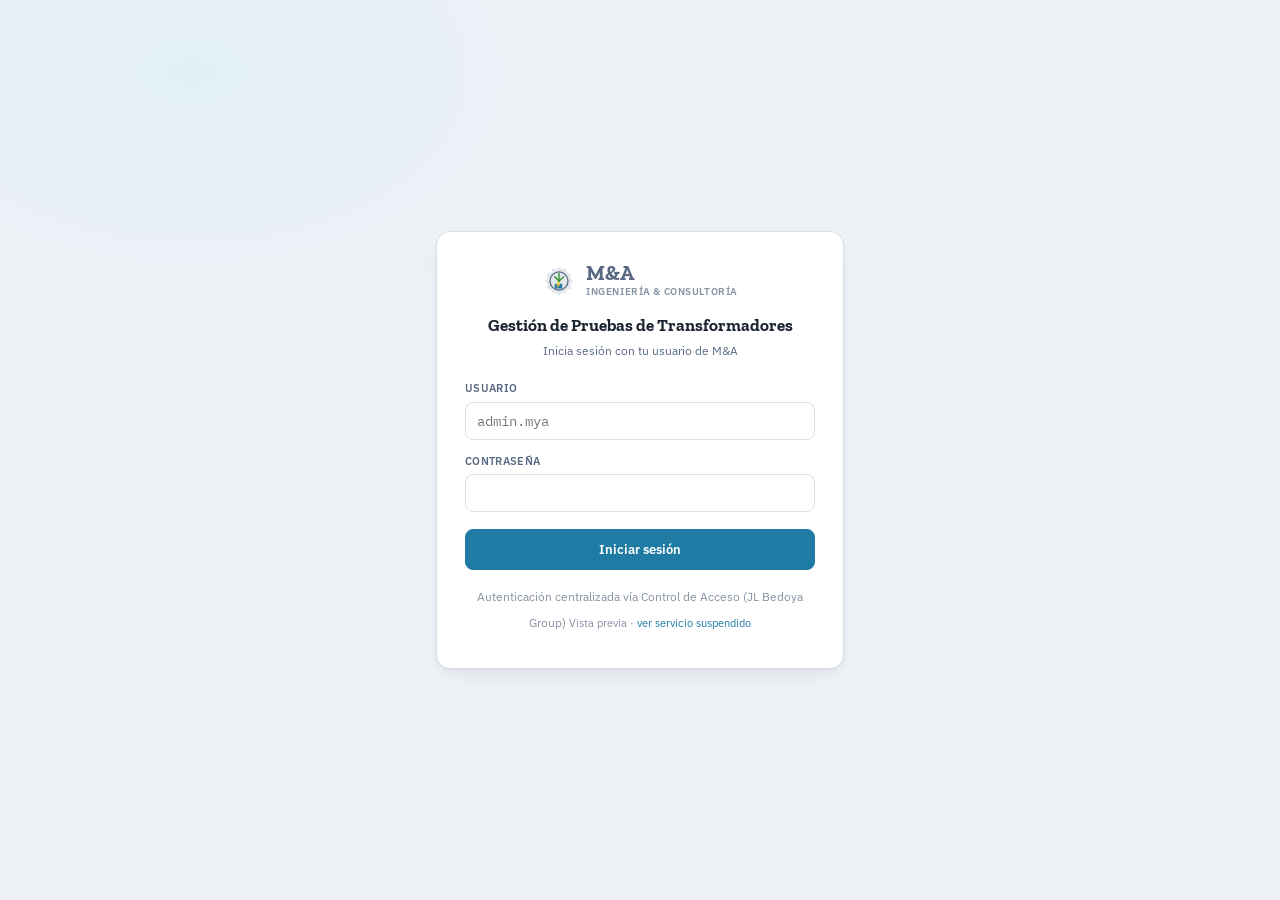
<file: frontend/index.html>
<!doctype html>
<html lang="es">
<head>
<meta charset="utf-8">
<meta name="viewport" content="width=device-width, initial-scale=1">
<title>M&amp;A Gestión de Pruebas</title>
<link rel="stylesheet" href="https://fonts.googleapis.com/css2?family=Zilla+Slab:wght@500;600;700&family=IBM+Plex+Sans:wght@400;500;600;700&family=IBM+Plex+Mono:wght@400;500;600&display=swap">
<link rel="stylesheet" href="styles.css">
</head>
<body>

<div class="fullscreen-shell" id="screen-login">
  <div class="auth-card">
    <div class="brand" style="justify-content:center;">
      <svg class="brand-mark" width="34" height="34" viewBox="0 0 64 64" fill="none" xmlns="http://www.w3.org/2000/svg" aria-hidden="true">
        <path d="M32 4 L37 10 L45 8 L47 16 L55 18 L53 26 L59 32 L53 38 L55 46 L47 48 L45 56 L37 54 L32 60 L27 54 L19 56 L17 48 L9 46 L11 38 L5 32 L11 26 L9 18 L17 16 L19 8 L27 10 Z" fill="#5a6983" opacity="0.16"/>
        <circle cx="32" cy="32" r="17" fill="none" stroke="#5a6983" stroke-width="2.4"/>
        <line x1="32" y1="32" x2="32" y2="18" stroke="#2f8f2b" stroke-width="2.6" stroke-linecap="round"/>
        <line x1="32" y1="32" x2="41" y2="24" stroke="#2f8f2b" stroke-width="2.6" stroke-linecap="round"/>
        <line x1="32" y1="32" x2="24" y2="24" stroke="#2f8f2b" stroke-width="2.6" stroke-linecap="round"/>
        <circle cx="32" cy="32" r="2.4" fill="#2f8f2b"/>
        <rect x="24" y="37" width="14" height="9" rx="1" fill="#1f7ba3"/>
        <path d="M31 33 L27 39 L30.5 39 L28.5 44 L35 37 L31.3 37 Z" fill="#f0c23e" stroke="#f0c23e"/>
      </svg>
      <div>
        <div class="brand-word" style="font-size:21px;">M&amp;A</div>
        <div class="brand-sub">Ingeniería&nbsp;&amp;&nbsp;Consultoría</div>
      </div>
    </div>
    <h1 style="font-size:17px; text-align:center; margin-top:14px;">Gestión de Pruebas de Transformadores</h1>
    <p style="text-align:center; color:var(--text-muted); font-size:12px; margin:4px 0 0;">Inicia sesión con tu usuario de M&amp;A</p>

    <form class="auth-form" id="loginForm">
      <div class="field">
        <label>Usuario</label>
        <input class="mono" id="loginUsuario" placeholder="admin.mya" required autocomplete="username">
      </div>
      <div class="field">
        <label>Contraseña</label>
        <input type="password" id="loginPassword" required autocomplete="current-password">
      </div>
      <button class="btn primary" type="submit" id="loginSubmitBtn" style="width:100%; padding:11px; margin-top:4px;">Iniciar sesión</button>
      <div class="status-line error" id="loginError" hidden></div>
    </form>

    <p class="auth-foot">
      Autenticación centralizada vía Control de Acceso (JL Bedoya Group)
      <span class="dev-links">Vista previa &middot; <a onclick="showView('suspended')">ver servicio suspendido</a></span>
    </p>
  </div>
</div>

<div class="fullscreen-shell" id="screen-change-password" hidden>
  <div class="auth-card">
    <h1 style="font-size:17px; text-align:center;">Debes cambiar tu contraseña</h1>
    <p style="text-align:center; color:var(--text-muted); font-size:12.5px; margin:6px 0 0;">Tu cuenta tiene una contraseña temporal. Define una nueva antes de continuar.</p>

    <form class="auth-form" id="changePasswordForm">
      <div class="field">
        <label>Nueva contraseña</label>
        <input type="password" id="newPassword" required minlength="8" autocomplete="new-password">
        <div class="field-note">Mínimo 8 caracteres.</div>
      </div>
      <div class="field">
        <label>Confirmar nueva contraseña</label>
        <input type="password" id="confirmPassword" required minlength="8" autocomplete="new-password">
      </div>
      <button class="btn primary" type="submit" id="changePasswordBtn" style="width:100%; padding:11px; margin-top:4px;">Guardar y continuar</button>
      <div class="status-line error" id="changePasswordError" hidden></div>
    </form>
  </div>
</div>

<div class="fullscreen-shell" id="screen-suspended" hidden>
  <div class="auth-card suspended-card">
    <div class="suspended-icon">
      <svg width="24" height="24" viewBox="0 0 24 24" fill="none"><rect x="5" y="10.5" width="14" height="10" rx="2" stroke="currentColor" stroke-width="1.8"/><path d="M8 10.5V7.5a4 4 0 0 1 8 0v3" stroke="currentColor" stroke-width="1.8"/><circle cx="12" cy="15" r="1.4" fill="currentColor"/></svg>
    </div>
    <h1>Servicio suspendido</h1>
    <p>La cuenta de <strong>M&amp;A Ingeniería y Consultoría SAS</strong> está temporalmente suspendida por falta de pago.</p>
    <div class="suspended-meta">
      <span class="k">Respuesta del backend</span>
      <span class="v mono">status: 402</span>
    </div>
    <p class="suspended-hint">Esta pantalla se activa globalmente cada vez que <code>callApi()</code> recibe <code>body.status === 402</code> desde el Web App de Apps Script (Kill Switch en <code>Código.gs</code>, tabla Clientes). Apps Script no permite fijar códigos HTTP reales, por eso el estado va dentro del cuerpo JSON.</p>
    <button class="btn primary" style="width:100%;">Regularizar pago</button>
    <button class="btn" style="width:100%; margin-top:8px;" onclick="showView('login')">Volver al inicio de sesión</button>
  </div>
</div>

<div class="app" id="app-shell" style="display:none;">
  <aside class="sidebar">
    <div class="brand">
      <svg class="brand-mark" width="34" height="34" viewBox="0 0 64 64" fill="none" xmlns="http://www.w3.org/2000/svg" aria-hidden="true">
        <path d="M32 4 L37 10 L45 8 L47 16 L55 18 L53 26 L59 32 L53 38 L55 46 L47 48 L45 56 L37 54 L32 60 L27 54 L19 56 L17 48 L9 46 L11 38 L5 32 L11 26 L9 18 L17 16 L19 8 L27 10 Z" fill="#5a6983" opacity="0.16"/>
        <circle cx="32" cy="32" r="17" fill="none" stroke="#5a6983" stroke-width="2.4"/>
        <line x1="32" y1="32" x2="32" y2="18" stroke="#2f8f2b" stroke-width="2.6" stroke-linecap="round"/>
        <line x1="32" y1="32" x2="41" y2="24" stroke="#2f8f2b" stroke-width="2.6" stroke-linecap="round"/>
        <line x1="32" y1="32" x2="24" y2="24" stroke="#2f8f2b" stroke-width="2.6" stroke-linecap="round"/>
        <circle cx="32" cy="32" r="2.4" fill="#2f8f2b"/>
        <rect x="24" y="37" width="14" height="9" rx="1" fill="#1f7ba3"/>
        <path d="M31 33 L27 39 L30.5 39 L28.5 44 L35 37 L31.3 37 Z" fill="#f0c23e" stroke="#f0c23e"/>
      </svg>
      <div>
        <div class="brand-word">M&amp;A</div>
        <div class="brand-sub">Ingeniería&nbsp;&amp;&nbsp;Consultoría</div>
      </div>
    </div>

    <nav class="mainnav" id="mainnav">
      <div class="nav-label">Operación</div>
      <div class="nav-item active" data-view="dashboard">
        <svg width="16" height="16" viewBox="0 0 16 16" fill="none"><rect x="1.5" y="1.5" width="6" height="6" rx="1" stroke="currentColor" stroke-width="1.4"/><rect x="8.5" y="1.5" width="6" height="9" rx="1" stroke="currentColor" stroke-width="1.4"/><rect x="1.5" y="9.5" width="6" height="5" rx="1" stroke="currentColor" stroke-width="1.4"/></svg>
        Panel general
      </div>
      <div class="nav-item" data-view="detail">
        <svg width="16" height="16" viewBox="0 0 16 16" fill="none"><rect x="2" y="1.5" width="12" height="13" rx="1.5" stroke="currentColor" stroke-width="1.4"/><line x1="4.5" y1="5" x2="11.5" y2="5" stroke="currentColor" stroke-width="1.3"/><line x1="4.5" y1="8" x2="11.5" y2="8" stroke="currentColor" stroke-width="1.3"/><line x1="4.5" y1="11" x2="9" y2="11" stroke="currentColor" stroke-width="1.3"/></svg>
        Transformadores
      </div>
      <div class="nav-label">Pruebas</div>
      <div class="nav-item" data-view="ttr-form">
        <svg width="16" height="16" viewBox="0 0 16 16" fill="none"><path d="M2 13.5 6 5l2.5 5L10 6.5l4 7" stroke="currentColor" stroke-width="1.4" stroke-linejoin="round" stroke-linecap="round"/></svg>
        Prueba TTR
      </div>
      <div class="nav-item" data-view="winding-form">
        <svg width="16" height="16" viewBox="0 0 16 16" fill="none"><path d="M2 8c1-2 2-3 3-3s2 4 3 4 2-4 3-4 2 1 3 3" stroke="currentColor" stroke-width="1.4" stroke-linecap="round" stroke-linejoin="round"/></svg>
        Resistencia devanados
      </div>
      <div class="nav-label" id="navLabelPreview">Vista previa</div>
      <div class="nav-item" data-view="login" style="font-size:12.5px;">
        <svg width="16" height="16" viewBox="0 0 16 16" fill="none"><path d="M6 2H3.5a1 1 0 0 0-1 1v10a1 1 0 0 0 1 1H6M10 11l3-3-3-3M13 8H6" stroke="currentColor" stroke-width="1.4" stroke-linecap="round" stroke-linejoin="round"/></svg>
        Cerrar sesión
      </div>
      <div class="nav-item" data-view="suspended" style="font-size:12.5px;">
        <svg width="16" height="16" viewBox="0 0 16 16" fill="none"><rect x="3.5" y="7.5" width="9" height="6.5" rx="1.3" stroke="currentColor" stroke-width="1.4"/><path d="M5.5 7.5V5.2a2.5 2.5 0 0 1 5 0v2.3" stroke="currentColor" stroke-width="1.4"/></svg>
        Servicio suspendido
      </div>
    </nav>

    <div class="sidebar-foot">
      <div class="avatar">CG</div>
      <div>
        <div class="who-name" id="sidebarUserName">&mdash;</div>
        <div class="who-role" id="sidebarRole">&mdash;</div>
      </div>
    </div>
  </aside>

  <main>
    <!-- ============ DASHBOARD ============ -->
    <section id="view-dashboard">
      <div class="topbar">
        <div>
          <h1>Panel general</h1>
          <p>Estado de mantenimiento de transformadores &mdash; M&amp;A Ingeniería y Consultoría SAS</p>
        </div>
        <div class="tenant-chip">Sesión activa &middot; <span id="dashboardTenantLabel">&mdash;</span></div>
      </div>

      <div class="view">
        <div class="stat-row">
          <div class="stat-card">
            <div class="label">Transformadores registrados</div>
            <div class="value num" id="statTransformerCount">&mdash;</div>
            <div class="delta">Para este cliente</div>
          </div>
          <div class="stat-card">
            <div class="label">Diseño especial</div>
            <div class="value num" id="statSpecialCount">&mdash;</div>
            <div class="delta">Con matriz de TAPs personalizada</div>
          </div>
          <div class="stat-card">
            <div class="label">Estado del cliente</div>
            <div class="value" style="font-size:20px;">Activo</div>
            <div class="delta up">Kill Switch verificado al iniciar sesión</div>
          </div>
        </div>

        <div class="panel">
          <div class="panel-head">
            <h2>Transformadores</h2>
            <span class="hint">Clic en una fila para ver el detalle y registrar una prueba</span>
          </div>
          <div style="overflow-x: auto;">
            <table>
              <thead>
                <tr><th>Serie</th><th>Sitio</th><th>Fases / Grupo</th><th>Actualizado</th><th>Estado</th></tr>
              </thead>
              <tbody id="dashboardRows">
                <tr><td colspan="5" class="empty-note">Cargando&hellip;</td></tr>
              </tbody>
            </table>
          </div>
        </div>
      </div>
    </section>

    <!-- ============ DETAIL ============ -->
    <section id="view-detail" hidden>
      <div class="topbar">
        <div>
          <h1 id="detailTopTitle">&mdash;</h1>
          <p>Perfil del transformador e historial de pruebas</p>
        </div>
        <div class="tenant-chip" id="detailStatusChip">&mdash;</div>
      </div>

      <div class="view">
        <span class="back-link" onclick="showView('dashboard')">&larr; Volver al panel</span>

        <div class="detail-head">
          <div>
            <h1 id="detailTitle">&mdash;</h1>
            <div class="meta" id="detailMeta">&mdash;</div>
            <div class="badges" id="detailBadges"></div>
          </div>
          <div class="actions">
            <button class="btn" onclick="showView('winding-form')">Resistencia de devanados</button>
            <button class="btn primary" onclick="showView('ttr-form')">Registrar lectura TTR</button>
          </div>
        </div>

        <div class="panel">
          <div class="spec-grid" id="detailSpecGrid"></div>
        </div>

        <div class="special-banner" id="detailSpecialBanner" hidden>
          <span>&#9888;&#65039;</span>
          <span><strong>Equipo de diseño especial:</strong> el valor teórico de cada TAP/fase se toma de <code>custom_tap_ratio_matrix</code>, no de una fórmula de grupo vectorial.</span>
        </div>

        <div class="panel">
          <div class="panel-head"><h2>Historial de pruebas</h2></div>
          <div style="overflow-x: auto;">
            <table>
              <thead><tr><th>Fecha</th><th>Tipo</th><th>Instrumento</th><th>Registrado por</th><th>Veredicto</th></tr></thead>
              <tbody id="testHistoryRows">
                <tr><td colspan="5" class="empty-note">Selecciona un transformador para ver su historial.</td></tr>
              </tbody>
            </table>
          </div>
        </div>
      </div>
    </section>

    <!-- ============ TTR FORM (editable) ============ -->
    <section id="view-ttr-form" hidden>
      <div class="topbar">
        <div>
          <h1>Nueva prueba &middot; TTR</h1>
          <p id="ttrFormSubtitle">Relación de Transformación</p>
        </div>
        <div class="tenant-chip" id="ttrTenantChip">&mdash;</div>
      </div>

      <div class="view">
        <span class="back-link" onclick="showView('detail')">&larr; Volver al transformador</span>

        <div class="context-strip">
          <div><span class="k">Grupo de conexión</span><span class="v" id="ttrVectorGroupLabel">&mdash;</span></div>
          <div><span class="k">TAPs configurados</span><span class="v num" id="tapCountLabel">&mdash;</span></div>
          <div class="role-toggle">
            <span class="k">Tu rol</span>
            <span class="pill neutral" id="sessionRolePill">&mdash;</span>
          </div>
        </div>

        <div class="test-grid">
          <div>
            <div class="panel">
              <div class="panel-head">
                <h2>Lecturas de campo</h2>
                <span class="hint">Se envían con POST submitTtrTest</span>
              </div>
              <div class="form-field-block">
                <div class="field">
                  <label>Instrumento utilizado</label>
                  <input class="mono" id="ttrInstrument" value="TTR-2000 · Serie 4471">
                </div>
                <div class="field" style="max-width:150px;">
                  <label>Tensión de prueba (V)</label>
                  <input class="mono" id="ttrVoltage" type="number" step="1" value="90">
                </div>
              </div>
              <div class="tap-chip-row" id="tapChipRow"></div>
              <div class="phase-entry-grid" id="ttrPhaseEntries"></div>
              <div class="submit-row">
                <button class="btn primary" id="submitTtrBtn" onclick="submitTtr()">Enviar prueba TTR</button>
                <span class="status-line" id="ttrSubmitStatus" hidden></span>
              </div>
            </div>

            <div class="panel" id="matrixPanel">
              <div class="panel-head">
                <h2>Matriz de derivaciones personalizada</h2>
                <span class="tag">custom_tap_ratio_matrix</span>
              </div>
              <div class="rbac-note" id="matrixLock">
                <span>&#128274;</span>
                <span>Solo lectura con tu rol actual. La edición de <code>custom_tap_ratio_matrix</code> requiere rol Supervisor o Administrador (bloqueo de interfaz; el backend de M&amp;A todavía no valida el rol al guardar).</span>
              </div>
              <div class="matrix-table-wrap">
                <table class="matrix-table">
                  <thead><tr><th>TAP</th><th>Tensión (V)</th><th>H1H2&ndash;X1X2</th><th>H2H3&ndash;X2X3</th><th>H3H1&ndash;X3X1</th><th></th></tr></thead>
                  <tbody id="matrixRows"></tbody>
                </table>
              </div>
              <div class="matrix-actions">
                <button class="btn" id="addTapBtn" onclick="addTapRow()">+ Agregar TAP</button>
                <button class="btn primary" id="saveMatrixBtn" onclick="saveMatrix()">Guardar matriz</button>
                <span class="status-line" id="matrixSubmitStatus" hidden></span>
              </div>
            </div>
          </div>

          <div>
            <div class="panel">
              <div class="panel-head">
                <h2>Vista previa del cálculo &mdash; TAP <span id="previewTapLabel">&mdash;</span></h2>
                <span class="hint">Local, no oficial</span>
              </div>
              <div id="ttrPreviewRows"></div>
              <div class="verdict-banner" id="ttrVerdictBanner">Veredicto: &mdash;</div>
            </div>

            <div class="panel">
              <div class="json-tabs">
                <button class="json-tab active" data-tab="ttr" onclick="switchJsonTab('ttr')" type="button">POST submitTtrTest</button>
                <button class="json-tab" data-tab="matrix" onclick="switchJsonTab('matrix')" type="button">POST updateTransformer</button>
              </div>
              <pre class="json-preview" id="jsonTtr"></pre>
              <pre class="json-preview" id="jsonMatrix" hidden></pre>
            </div>
          </div>
        </div>
      </div>
    </section>

    <!-- ============ WINDING RESISTANCE FORM (editable) ============ -->
    <section id="view-winding-form" hidden>
      <div class="topbar">
        <div>
          <h1>Nueva prueba &middot; Resistencia de devanados</h1>
          <p id="wrFormSubtitle">Desbalance entre fases</p>
        </div>
        <div class="tenant-chip" id="wrTenantChip">&mdash;</div>
      </div>

      <div class="view">
        <span class="back-link" onclick="showView('detail')">&larr; Volver al transformador</span>

        <div class="context-strip">
          <div><span class="k">Un envío cubre</span><span class="v">Varios TAPs (measurements: [])</span></div>
          <div><span class="k">Temperatura de devanado</span><span class="v">Obligatoria por TAP</span></div>
          <div><span class="k">TAPs registrados</span><span class="v num" id="wrTapCountLabel">1</span></div>
        </div>

        <div class="test-grid">
          <div class="panel">
            <div class="panel-head">
              <h2>Lecturas por TAP</h2>
              <span class="hint">Agrega los TAPs que midas en esta visita</span>
            </div>
            <div class="form-field-block">
              <div class="field">
                <label>Instrumento utilizado</label>
                <input class="mono" id="wrInstrument" value="Micro-ohmmeter DLRO-10">
              </div>
            </div>
            <div class="tap-chip-row" id="wrTapChipRow"></div>
            <div class="form-field-block">
              <div class="field" style="max-width:220px;">
                <label>Temperatura de devanado &mdash; TAP <span id="wrTempTapLabel">&mdash;</span> (&deg;C) <span style="color:var(--danger);">*</span></label>
                <input class="mono" id="wrTemp" type="number" step="0.1" oninput="updateWrTemp(this.value)">
              </div>
            </div>
            <div class="phase-entry-grid" id="wrPhaseEntries"></div>
            <div class="matrix-actions">
              <button class="btn" onclick="addWrTap()">+ Agregar TAP</button>
              <button class="btn" id="removeWrTapBtn" onclick="removeWrTap()">Quitar TAP actual</button>
            </div>
            <div class="submit-row">
              <button class="btn primary" id="submitWrBtn" onclick="submitWinding()">Enviar prueba</button>
              <span class="status-line" id="wrSubmitStatus" hidden></span>
            </div>
          </div>

          <div>
            <div class="panel">
              <div class="panel-head">
                <h2>Vista previa &mdash; TAP <span id="wrPreviewTapLabel">&mdash;</span></h2>
                <span class="hint">Umbral de desbalance 5&nbsp;%</span>
              </div>
              <div id="wrPreviewRows"></div>
              <div class="verdict-banner" id="wrVerdictBanner">Veredicto: &mdash;</div>
            </div>

            <div class="panel">
              <div class="json-tabs"><button class="json-tab active" type="button" disabled>POST submitWindingResistanceTest</button></div>
              <pre class="json-preview" id="jsonWinding"></pre>
            </div>
          </div>
        </div>
      </div>
    </section>
  </main>
</div>

<script src="app.js"></script>
</body>
</html>
</file>
<file: styles.css>
/* ============================================================
   M&A Gestión de Pruebas — sistema de diseño
   Paleta oficial del manual de marca M&A Ingeniería y Consultoría SAS
   (motivo eólico/solar). Tema único claro, optimizado para lectura en
   exteriores bajo luz solar directa — sin modo oscuro. Tipografías:
   Zilla Slab (encabezados) + IBM Plex Sans (interfaz) + IBM Plex Mono
   (datos/lecturas).

   Nota de accesibilidad: el manual no incluye un rojo, así que --danger
   se derivó aparte (no es un color de marca). Además, #258fbf y #3aaa35
   dan bajo contraste usados como TEXTO pequeño (ver informe), así que
   --accent-text/--success-text/--warning-text son variantes oscurecidas
   del mismo matiz para esos casos puntuales; los botones y rellenos
   sólidos SÍ usan los hex exactos del manual con texto oscuro (#152618)
   encima, tal como se pide para el amarillo.
   ============================================================ */

:root {
  --bg: #dadada;
  --surface: #ffffff;
  --surface-alt: #f2f2f2;
  --border: #b2b2b2;

  --text: #152618;
  --text-muted: #5a6983;
  --text-faint: #949eae;

  --accent: #258fbf;
  --accent-hover: #2ea6df;
  --accent-soft: #e9f4f9;
  --accent-text: #185d7c;
  --on-accent: #152618;

  --brand: #5a6983;

  --success: #3aaa35;
  --success-bg: #ebf7eb;
  --success-border: #bae1b8;
  --success-text: #205e1d;
  --on-success: #152618;

  --warning: #f4c123;
  --warning-bg: #fdf6de;
  --warning-border: #fbe9b2;
  --warning-text: #6e5710;
  --on-warning: #152618;

  --danger: #8f2d2d;
  --danger-bg: #f4eaea;
  --danger-border: #d8b6b6;
  --on-danger: #ffffff;

  /* Cromo de navegación (sidebar + barra inferior): gris pizarra corporativo,
     para dar peso a la marca sin sacrificar el área de trabajo clara. */
  --nav-bg: #5a6983;
  --nav-text: rgba(255,255,255,0.7);
  --nav-text-hover: rgba(255,255,255,0.95);
  --nav-hover-bg: rgba(255,255,255,0.08);
  --nav-label: rgba(255,255,255,0.45);
  --nav-border: rgba(255,255,255,0.14);
  --nav-active-bg: #2ea6df;
  --nav-active-text: #152618;

  --shadow: 0 1px 2px rgba(21,38,24,0.07), 0 10px 26px -12px rgba(21,38,24,0.18);
  --radius: 12px;
  --tap-min: 48px;
  color-scheme: light;
}

* { box-sizing: border-box; }

body {
  margin: 0;
  background: var(--bg);
  color: var(--text);
  font-family: "IBM Plex Sans", system-ui, sans-serif;
  font-size: 14px;
  line-height: 1.5;
}

h1, h2, h3 { font-family: "Zilla Slab", Georgia, serif; text-wrap: balance; margin: 0; }

.mono, .num { font-family: "IBM Plex Mono", ui-monospace, monospace; font-variant-numeric: tabular-nums; }

.app {
  display: grid;
  grid-template-columns: 248px 1fr;
  min-height: 100vh;
}

/* ---------- Sidebar ---------- */
/* Cromo de marca: gris pizarra corporativo sólido, para dar peso visual a la
   navegación; el área de trabajo (main) se mantiene clara para el sol. */
.sidebar {
  background: var(--nav-bg);
  color: #ffffff;
  padding: 22px 16px;
  display: flex;
  flex-direction: column;
  gap: 26px;
}

.brand { display: flex; align-items: center; gap: 10px; padding: 0 4px; }
/* El <img> apunta a assets/logo-ma.png (logo oficial horizontal a color) —
   pendiente de que se suba el archivo; hasta entonces el navegador muestra
   el texto de `alt`. */
/* logo-ma.png es el emblema oficial completo (engranaje+turbina+sol, apilado sobre
   el wordmark "M&A / Ingeniería y Consultoría SAS") — un cuadrado, no un logo
   horizontal, así que solo se usa a tamaño grande (login) donde el texto se lee. */
.brand-logo { height: 96px; width: auto; display: block; }
.brand-logo-lg { height: 150px; }
/* Se muestra solo si assets/logo-ma.png falla en cargar (onerror en el <img>) —
   evita el icono de imagen rota mientras no se haya subido el archivo real. */
.brand-fallback { flex-direction: column; }
.brand-fallback .brand-word { font-family: "Zilla Slab", serif; font-weight: 700; font-size: 19px; color: var(--brand); line-height: 1.05; }
.brand-fallback .brand-sub { font-size: 9.5px; letter-spacing: 0.06em; color: var(--text-faint); font-weight: 600; text-transform: uppercase; }
.sidebar .brand-fallback .brand-word { color: #ffffff; }
.sidebar .brand-fallback .brand-sub { color: var(--nav-label); }

/* Icono recortado (solo el emblema, sin texto) para la barra lateral compacta —
   el wordmark de al lado se compone con HTML/CSS, no con la imagen apilada. */
.brand-icon { height: 34px; width: 34px; display: block; flex: none; object-fit: contain; }

nav.mainnav { display: flex; flex-direction: column; gap: 2px; }

.nav-label {
  font-size: 10.5px; letter-spacing: 0.08em; text-transform: uppercase;
  color: var(--nav-label); font-weight: 600; padding: 0 10px; margin: 10px 0 4px;
}

.nav-item {
  display: flex; align-items: center; gap: 10px; padding: 8px 10px; border-radius: 8px;
  color: var(--nav-text); font-weight: 500; cursor: pointer; border: 1px solid transparent; font-size: 13.5px;
  position: relative; overflow: hidden;
}
.nav-item:hover { background: var(--nav-hover-bg); color: var(--nav-text-hover); }
/* Navegación activa: azul claro sólido (manual de marca), texto oscuro por contraste. */
.nav-item.active { background: var(--nav-active-bg); color: var(--nav-active-text); font-weight: 600; }
.nav-item svg { flex: none; opacity: 0.85; }
.nav-item.disabled { cursor: not-allowed; color: rgba(255,255,255,0.35); pointer-events: none; }
.nav-item.disabled svg { opacity: 0.4; }

.tag.soon {
  background: rgba(255,255,255,0.1); color: var(--nav-label); border: 1px solid var(--nav-border);
  margin-left: auto; flex: none;
}

.sidebar-foot {
  margin-top: auto; border-top: 1px solid var(--nav-border); padding-top: 14px;
  display: flex; align-items: center; gap: 10px;
}

.avatar {
  width: 30px; height: 30px; border-radius: 50%; background: var(--surface); color: var(--nav-bg);
  display: flex; align-items: center; justify-content: center;
  font-weight: 600; font-size: 12px; flex: none; font-family: "Zilla Slab", serif;
}

.who-name { font-size: 12.5px; font-weight: 600; color: #ffffff; }
.who-role {
  font-size: 10px; color: var(--nav-active-text); font-weight: 600; text-transform: uppercase; letter-spacing: 0.04em;
  background: var(--nav-active-bg); padding: 1px 6px; border-radius: 4px; display: inline-block; margin-top: 2px;
}

/* ---------- Main ---------- */
main { min-width: 0; }

.topbar {
  background: var(--surface); border-bottom: 1px solid var(--border); padding: 16px 28px;
  display: flex; align-items: baseline; justify-content: space-between; gap: 16px;
  position: sticky; top: 0; z-index: 5;
}
.topbar h1 { font-size: 21px; font-weight: 600; }
.topbar p { margin: 2px 0 0; color: var(--text-muted); font-size: 12.5px; }

.tenant-chip {
  font-size: 11.5px; color: var(--text-muted); border: 1px solid var(--border);
  padding: 4px 10px; border-radius: 999px; white-space: nowrap;
}

.view { padding: 24px 28px 48px; max-width: 1180px; }
.view[hidden] { display: none; }

/* ---------- Cards / stats ---------- */
.stat-row { display: grid; grid-template-columns: repeat(3, 1fr); gap: 14px; margin-bottom: 22px; }
.stat-card { background: var(--surface); border: 1px solid var(--border); border-radius: var(--radius); padding: 16px 18px; box-shadow: var(--shadow); }
.stat-card .label { font-size: 11px; color: var(--text-faint); font-weight: 600; text-transform: uppercase; letter-spacing: 0.04em; }
.stat-card .value { font-family: "Zilla Slab", serif; font-size: 30px; font-weight: 700; margin-top: 4px; }
.stat-card .delta { font-size: 12px; color: var(--text-muted); margin-top: 2px; }
.stat-card .delta.up { color: var(--success-text); }
.stat-card .delta.warn { color: var(--warning-text); }

.panel { background: var(--surface); border: 1px solid var(--border); border-radius: var(--radius); overflow: hidden; box-shadow: var(--shadow); }
.panel + .panel { margin-top: 16px; }
.panel-head { display: flex; align-items: center; justify-content: space-between; padding: 14px 18px; border-bottom: 1px solid var(--border); }
.panel-head h2 { font-size: 15.5px; font-weight: 600; }
.panel-head .hint { font-size: 12px; color: var(--text-faint); }

table { width: 100%; border-collapse: collapse; }
th {
  text-align: left; font-size: 10.5px; text-transform: uppercase; letter-spacing: 0.05em;
  color: var(--text-faint); font-weight: 600; padding: 9px 18px; border-bottom: 1px solid var(--border);
  background: var(--surface-alt);
}
td { padding: 11px 18px; border-bottom: 1px solid var(--border); font-size: 13px; vertical-align: middle; }
tr:last-child td { border-bottom: none; }
tr.rowlink { cursor: pointer; }
tr.rowlink:hover td { background: var(--surface-alt); }

/* Pills: texto siempre oscuro (o el rojo de --danger, que sí es legible como texto);
   el matiz semántico vive en el punto (::before) y en el fondo/borde suaves —
   #258fbf y #3aaa35 puros no son legibles como texto pequeño (ver informe). */
.pill {
  display: inline-flex; align-items: center; gap: 5px; padding: 3px 9px; border-radius: 999px;
  font-size: 11px; font-weight: 600; border: 1px solid transparent; white-space: nowrap;
  color: var(--text);
}
.pill::before { content: ""; width: 6px; height: 6px; border-radius: 50%; background: var(--text-faint); }
.pill.success { background: var(--success-bg); border-color: var(--success-border); }
.pill.success::before { background: var(--success); }
.pill.warning { background: var(--warning-bg); border-color: var(--warning-border); }
.pill.warning::before { background: var(--warning); }
.pill.danger  { background: var(--danger-bg);  border-color: var(--danger-border); color: var(--danger); }
.pill.danger::before { background: var(--danger); }
.pill.neutral { color: var(--text-muted); background: var(--surface-alt); border-color: var(--border); }

.tag {
  font-size: 10.5px; font-weight: 600; padding: 2px 7px; border-radius: 5px;
  background: var(--accent-soft); color: var(--accent-text); text-transform: uppercase; letter-spacing: 0.03em;
}

.btn {
  font-family: inherit; font-size: 14px; font-weight: 600; padding: 8px 16px; border-radius: 8px;
  border: 1px solid var(--border); background: var(--surface); color: var(--text); cursor: pointer;
  min-height: var(--tap-min); min-width: var(--tap-min);
  position: relative; overflow: hidden; transition: transform 0.08s ease-out, background 0.15s;
}
.btn:hover { background: var(--surface-alt); }
.btn:active { transform: scale(0.97); }
.btn:disabled { opacity: 0.5; cursor: not-allowed; }
/* Azul corporativo exacto del manual con texto oscuro encima (mejor contraste medido que blanco: 4.36:1 vs 3.65:1). */
.btn.primary { background: var(--accent); border-color: var(--accent); color: var(--on-accent); }
.btn.primary:hover { background: var(--accent-hover); border-color: var(--accent-hover); }
.btn.success { background: var(--success); border-color: var(--success); color: #ffffff; }
.btn.success:hover { background: var(--success-text); border-color: var(--success-text); }
.checkbox-row label { display: flex; align-items: center; gap: 8px; font-weight: normal; }
.btn:focus-visible, .nav-item:focus-visible, input:focus-visible { outline: 2px solid var(--accent); outline-offset: 2px; }

/* ---------- Microinteracciones: ripple táctil ---------- */
.ripple {
  position: absolute; border-radius: 50%; background: currentColor; opacity: 0.28;
  transform: scale(0); animation: ripple-expand 0.5s ease-out forwards; pointer-events: none;
}
@keyframes ripple-expand { to { transform: scale(2.6); opacity: 0; } }
@media (prefers-reduced-motion: reduce) {
  .ripple { display: none; }
  .btn:active { transform: none; }
}

.back-link {
  display: inline-flex; align-items: center; gap: 6px; color: var(--text-muted);
  font-size: 12.5px; font-weight: 600; cursor: pointer; margin-bottom: 12px;
}
.back-link:hover { color: var(--text); }

/* ---------- Transformer detail ---------- */
.detail-head { display: flex; justify-content: space-between; align-items: flex-start; gap: 20px; margin-bottom: 18px; flex-wrap: wrap; }
.detail-head h1 { font-size: 24px; }
.detail-head .meta { color: var(--text-muted); font-size: 12.5px; margin-top: 4px; }
.detail-head .actions { display: flex; gap: 8px; }
.badges { display: flex; gap: 6px; margin-top: 8px; flex-wrap: wrap; }

.spec-grid { display: grid; grid-template-columns: repeat(4, 1fr); gap: 0; }
.spec-grid .cell { padding: 14px 18px; border-right: 1px solid var(--border); border-bottom: 1px solid var(--border); }
.spec-grid .cell:nth-child(4n) { border-right: none; }
.spec-grid .k { font-size: 10.5px; color: var(--text-faint); text-transform: uppercase; letter-spacing: 0.04em; font-weight: 600; }
.spec-grid .v { font-family: "IBM Plex Mono", monospace; font-size: 14px; margin-top: 3px; }
.spec-grid .v a { color: var(--accent-text); }

.special-banner {
  display: flex; gap: 10px; align-items: flex-start; background: var(--warning-bg); border: 1px solid var(--warning-border);
  color: var(--warning-text); border-radius: 8px; padding: 10px 14px; font-size: 12.5px; margin: 16px 0;
}
.special-banner strong { color: inherit; }
.special-banner[hidden] { display: none; }

.test-grid { display: grid; grid-template-columns: 1.1fr 1fr; gap: 16px; align-items: start; }

.field-row { display: flex; gap: 10px; padding: 8px 18px; border-bottom: 1px solid var(--border); align-items: center; }
.field-row:last-child { border-bottom: none; }
.field-row .tap-label { width: 108px; flex: none; font-size: 12.5px; font-weight: 600; color: var(--text-muted); }

.result-row { display: flex; justify-content: space-between; align-items: center; padding: 10px 18px; border-bottom: 1px solid var(--border); font-size: 12.5px; }
.result-row:last-child { border-bottom: none; }
.result-row .phase-name { font-weight: 600; color: var(--text-muted); width: 90px; }

/* Veredictos: relleno sólido + texto de alto contraste — más visible bajo luz solar
   directa que un tinte pálido. #152618 encima de amarillo/azul/verde por ser más
   legible que blanco en los tres casos (ver informe); el rojo usa blanco. */
.verdict-banner {
  display: flex; justify-content: space-between; align-items: center; padding: 14px 18px;
  font-family: "Zilla Slab", serif; font-weight: 700; font-size: 16px;
  background: var(--surface-alt); color: var(--text-muted);
}
.verdict-banner.success { background: var(--success); color: var(--on-success); }
.verdict-banner.warning { background: var(--warning); color: var(--on-warning); }
.verdict-banner.danger { background: var(--danger); color: var(--on-danger); }
.verdict-banner span.tol { font-family: "IBM Plex Sans"; font-weight: 500; font-size: 11.5px; opacity: 0.8; }

.empty-note { padding: 30px 18px; text-align: center; color: var(--text-faint); font-size: 12.5px; }

.yearly-chart-block + .yearly-chart-block { margin-top: 22px; }
.yearly-chart-title { font-size: 12.5px; font-weight: 600; color: var(--text-muted); margin-bottom: 8px; }
.yearly-chart-legend { display: flex; flex-wrap: wrap; gap: 14px; margin-top: 6px; }
.yearly-chart-legend span { display: inline-flex; align-items: center; gap: 6px; font-size: 11.5px; color: var(--text-muted); }
.yearly-chart-legend i { width: 10px; height: 10px; border-radius: 2px; display: inline-block; }

.status-line { font-size: 12px; padding: 0 18px 14px; }
.status-line.error { color: var(--danger); }
.status-line.ok { color: var(--success-text); }
.status-line[hidden] { display: none; }

/* ---------- Fullscreen shells (login / suspended) ---------- */
.fullscreen-shell {
  min-height: 100vh; display: flex; align-items: center; justify-content: center;
  background: radial-gradient(680px 420px at 15% 8%, var(--accent-soft), transparent 60%), var(--bg);
  padding: 24px;
}
.fullscreen-shell[hidden] { display: none; }

.auth-card {
  width: 100%; max-width: 408px; background: var(--surface); border: 1px solid var(--border);
  border-radius: 14px; box-shadow: var(--shadow); padding: 30px 28px 24px;
}

.auth-form { display: flex; flex-direction: column; gap: 13px; margin-top: 20px; }

.field label {
  display: block; font-size: 11px; font-weight: 600; color: var(--text-muted);
  text-transform: uppercase; letter-spacing: 0.03em; margin-bottom: 5px;
}
.field input, .field select {
  width: 100%; font-family: "IBM Plex Sans", sans-serif; font-size: 16px; padding: 9px 11px;
  border: 1px solid var(--border); border-radius: 8px; background: var(--surface); color: var(--text);
  min-height: var(--tap-min);
  /* font-size:16px evita el auto-zoom de iOS Safari al enfocar un campo en campo con guantes. */
}
.field input.mono, .field select.mono { font-family: "IBM Plex Mono", monospace; }
.field .field-note { font-size: 10.5px; color: var(--text-faint); margin-top: 4px; }

.auth-foot { text-align: center; font-size: 11.5px; color: var(--text-faint); margin-top: 18px; line-height: 1.6; }
.auth-foot .dev-links { display: inline-block; margin-top: 8px; font-size: 10.5px; }
.auth-foot a { color: var(--accent-text); cursor: pointer; text-decoration: none; }
.auth-foot a:hover { text-decoration: underline; }

.suspended-card { max-width: 420px; text-align: center; }
.suspended-icon {
  width: 52px; height: 52px; border-radius: 50%; background: var(--warning-bg); border: 1px solid var(--warning-border);
  display: flex; align-items: center; justify-content: center; margin: 0 auto 16px; color: var(--warning-text);
}
.suspended-card h1 { font-size: 21px; }
.suspended-card p { color: var(--text-muted); font-size: 13px; margin: 10px 0; }
.suspended-meta {
  display: flex; justify-content: space-between; font-size: 11.5px; background: var(--surface-alt);
  border: 1px solid var(--border); border-radius: 8px; padding: 9px 12px; margin: 14px 0;
}
.suspended-meta .k { color: var(--text-faint); }
.suspended-hint { font-size: 12px; text-align: left; background: var(--surface-alt); border-radius: 8px; padding: 10px 12px; }
.suspended-card .btn { margin-top: 6px; }

/* ---------- Test-entry forms ---------- */
.context-strip {
  display: flex; gap: 22px; flex-wrap: wrap; align-items: center; background: var(--surface);
  border: 1px solid var(--border); border-radius: var(--radius); padding: 12px 18px; margin-bottom: 16px;
  box-shadow: var(--shadow);
}
.context-strip > div { display: flex; flex-direction: column; gap: 2px; }
.context-strip .k { font-size: 10px; color: var(--text-faint); text-transform: uppercase; letter-spacing: 0.04em; font-weight: 600; }
.context-strip .v { font-size: 13px; font-weight: 600; }
.context-strip .role-toggle { margin-left: auto; flex-direction: row; align-items: center; gap: 8px; }

.segmented { display: inline-flex; border: 1px solid var(--border); border-radius: 8px; overflow: hidden; }
.seg-btn {
  font-family: inherit; font-size: 12px; font-weight: 600; padding: 6px 12px; background: var(--surface);
  color: var(--text-muted); border: none; cursor: pointer; border-right: 1px solid var(--border);
}
.seg-btn:last-child { border-right: none; }
.seg-btn.active { background: var(--accent); color: var(--on-accent); }

.form-field-block { padding: 12px 18px; border-bottom: 1px solid var(--border); display: flex; gap: 12px; flex-wrap: wrap; }
.form-field-block .field { flex: 1; min-width: 140px; }

.tap-chip-row { display: flex; gap: 6px; flex-wrap: wrap; padding: 12px 18px; border-bottom: 1px solid var(--border); }
.tap-chip {
  font-family: "IBM Plex Mono", monospace; font-size: 13px; font-weight: 600; padding: 5px 14px;
  border-radius: 7px; border: 1px solid var(--border); background: var(--surface-alt); color: var(--text-muted); cursor: pointer;
  min-height: var(--tap-min); min-width: var(--tap-min);
  display: inline-flex; align-items: center; justify-content: center;
  position: relative; overflow: hidden; transition: transform 0.08s ease-out;
}
.tap-chip:active { transform: scale(0.95); }
.tap-chip.current { background: var(--accent); border-color: var(--accent); color: var(--on-accent); }
.tap-chip.filled:not(.current) { border-color: var(--success-border); color: var(--success-text); background: var(--success-bg); }

.phase-entry-grid { padding: 14px 18px; display: grid; grid-template-columns: repeat(3, 1fr); gap: 12px; }
.phase-entry-grid-2col { padding: 14px 18px; display: grid; grid-template-columns: repeat(2, 1fr); gap: 12px; }
.phase-entry-grid-3col { padding: 14px 18px; display: grid; grid-template-columns: repeat(3, 1fr); gap: 12px; }
/* Un item de grid no se encoge por debajo del ancho de su contenido
   (min-width:auto por defecto) — sin esto, .phase-entry-grid en 1 columna
   (breakpoint de abajo) no alcanza a angostarse: la tarjeta de fase entera
   sigue forzando el ancho de toda la fila/página al de su contenido más
   ancho (un input), aunque la grilla ya diga 1fr. Mismo problema un nivel
   arriba en .test-grid — sus dos columnas (paneles) tampoco se encogen sin
   esto. Encontrado midiendo scrollWidth en vivo, no a simple vista. */
.test-grid > * { min-width: 0; }
.phase-entry-grid > *, .phase-entry-grid-2col > *, .phase-entry-grid-3col > * { min-width: 0; }
.phase-entry { border: 1px solid var(--border); border-radius: 8px; padding: 10px 12px; }
.phase-entry .ph-name { font-family: "IBM Plex Mono", monospace; font-size: 12px; font-weight: 600; color: var(--text-muted); margin-bottom: 8px; }
.phase-entry .field + .field { margin-top: 8px; }
.phase-entry .field label { font-size: 9.5px; }
.phase-entry .field input { padding: 6px 8px; font-size: 16px; min-height: var(--tap-min); }

/* Punto 6 (2026-09-13): marcador "repetí esta lectura" — mismo criterio
   visual que .field-note (texto chico, discreto), no compite con los
   campos numéricos principales. */
.repeat-row { margin-top: 10px; padding-top: 8px; border-top: 1px dashed var(--border); }
.repeat-toggle { display: flex; align-items: center; gap: 6px; font-size: 11px; color: var(--text-muted); cursor: pointer; user-select: none; }
.repeat-toggle input[type="checkbox"] { width: 16px; height: 16px; accent-color: var(--accent); cursor: pointer; }
.repeat-note { width: 100%; margin-top: 6px; padding: 6px 8px; font-size: 13px; box-sizing: border-box; }

.rbac-note {
  display: flex; gap: 8px; align-items: flex-start; margin: 12px 18px; padding: 10px 12px; border-radius: 8px;
  font-size: 12px; background: var(--warning-bg); border: 1px solid var(--warning-border); color: var(--warning-text);
}
.rbac-note[hidden] { display: none; }

.matrix-table-wrap { overflow-x: auto; padding: 0 0 4px; }
table.matrix-table { width: 100%; border-collapse: collapse; min-width: 560px; }
table.matrix-table th {
  text-align: left; font-size: 10px; text-transform: uppercase; letter-spacing: 0.04em; color: var(--text-faint);
  font-weight: 600; padding: 8px 10px 8px 18px; border-bottom: 1px solid var(--border); background: var(--surface-alt);
}
table.matrix-table td { padding: 6px 10px 6px 18px; border-bottom: 1px solid var(--border); }
table.matrix-table input {
  width: 92px; font-family: "IBM Plex Mono", monospace; font-size: 16px; padding: 6px 7px;
  border: 1px solid var(--border); border-radius: 6px; background: var(--surface); color: var(--text);
  min-height: var(--tap-min);
}
table.matrix-table input:disabled { background: var(--surface-alt); color: var(--text-faint); }
.matrix-remove {
  width: 24px; height: 24px; border-radius: 6px; border: 1px solid var(--border);
  background: var(--surface); color: var(--danger); cursor: pointer; font-size: 13px; line-height: 1;
}
.matrix-remove:disabled { opacity: 0.35; cursor: not-allowed; }
.matrix-actions { display: flex; gap: 8px; padding: 12px 18px; flex-wrap: wrap; align-items: center; }

.preview-row {
  display: grid; grid-template-columns: 100px 1fr auto; gap: 10px; align-items: center;
  padding: 9px 18px; border-bottom: 1px solid var(--border); font-size: 12.5px;
}
.preview-row:last-of-type { border-bottom: none; }
.preview-row .phase-name { font-weight: 600; color: var(--text-muted); font-family: "IBM Plex Mono", monospace; font-size: 11.5px; }
.preview-row .num { color: var(--text-faint); }
.preview-row .err { font-family: "IBM Plex Mono", monospace; font-weight: 600; text-align: right; }
.preview-row .err.ok { color: var(--success-text); }
.preview-row .err.bad { color: var(--danger); }
.preview-row .err.pending { color: var(--text-faint); font-weight: 400; }
.preview-row .err.warn { color: var(--warning-text); }

/* TTR — teórico marcado como no disponible (falta tensión de placa) o no
   confiable (falta grupo de conexión, ver computeStandardTtrTheoretical_ en
   app.js / calculateTtr_ en Código.gs). */
.preview-row .theo-flag { display: inline-block; font-family: "IBM Plex Sans"; font-weight: 500; }
.preview-row .theo-unavailable { color: var(--text-faint); font-style: italic; }
.preview-row .theo-unreliable { color: var(--warning-text); }

.submit-row { display: flex; align-items: center; gap: 12px; padding: 14px 18px; flex-wrap: wrap; }

/* ---------- Navegación inferior (móvil, operación a una mano) ---------- */
/* Mismo cromo gris pizarra que el sidebar de escritorio, por identidad de marca. */
.bottom-nav {
  display: none; position: fixed; left: 0; right: 0; bottom: 0; z-index: 35;
  background: var(--nav-bg); border-top: 1px solid var(--nav-border);
  align-items: center; justify-content: space-around;
  padding: 6px 6px calc(6px + env(safe-area-inset-bottom));
  box-shadow: 0 -4px 16px -8px rgba(21,38,24,0.3);
}
.bottom-nav-item {
  display: flex; flex-direction: column; align-items: center; gap: 2px; flex: 1;
  background: none; border: none; color: var(--nav-text); font-family: inherit; font-size: 10px; font-weight: 600;
  min-height: var(--tap-min); padding: 4px 2px; border-radius: 10px; cursor: pointer;
  position: relative; overflow: hidden; transition: color 0.15s, background 0.15s;
}
.bottom-nav-item svg { opacity: 0.9; }
.bottom-nav-item.active { background: var(--nav-active-bg); color: var(--nav-active-text); }
.bottom-nav-item:active { background: var(--nav-hover-bg); }
.bottom-nav-item.active:active { background: var(--nav-active-bg); }

.bottom-nav-fab {
  flex: none; width: 52px; height: 52px; margin-top: -22px; border-radius: 50%;
  background: var(--accent); color: var(--on-accent); border: 4px solid var(--nav-bg);
  display: flex; align-items: center; justify-content: center; box-shadow: var(--shadow);
  cursor: pointer; position: relative; overflow: hidden; transition: transform 0.08s ease-out;
}
.bottom-nav-fab:active { transform: scale(0.94); }

/* ---------- Hojas de acciones (bottom sheets) ---------- */
.sheet-backdrop {
  display: none; position: fixed; inset: 0; background: rgba(10,14,20,0.45); z-index: 44;
}
.sheet-backdrop.open { display: block; }

.action-sheet {
  display: none; position: fixed; left: 0; right: 0; bottom: 0; z-index: 45;
  background: var(--surface); border-radius: 18px 18px 0 0; box-shadow: 0 -8px 32px -8px rgba(21,38,24,0.3);
  padding: 10px 16px calc(18px + env(safe-area-inset-bottom));
  transform: translateY(100%); transition: transform 0.22s ease-out;
}
.action-sheet.open { display: block; transform: translateY(0); }
.action-sheet-handle { width: 36px; height: 4px; border-radius: 999px; background: var(--border); margin: 4px auto 12px; }
.action-sheet h3 { font-size: 16px; margin-bottom: 2px; }
.action-sheet-hint { font-size: 12px; color: var(--text-muted); margin: 0 0 12px; }
.action-sheet-item {
  display: flex; align-items: center; gap: 12px; width: 100%; text-align: left;
  background: none; border: none; border-top: 1px solid var(--border); color: var(--text);
  font-family: inherit; font-size: 14.5px; font-weight: 500; padding: 13px 4px; cursor: pointer;
  min-height: var(--tap-min); position: relative; overflow: hidden;
}
.action-sheet-item:first-of-type { border-top: none; }
.action-sheet-item:active { background: var(--surface-alt); }
.action-sheet-item.disabled, .action-sheet-item:disabled { color: var(--text-faint); cursor: not-allowed; }
.action-sheet-item .tag.soon { margin-left: auto; }

/* ---------- Modal de contexto (Cliente/Proyecto o Equipo faltante) ---------- */
.modal-backdrop {
  display: none; position: fixed; inset: 0; background: rgba(10,14,20,0.45); z-index: 54;
}
.modal-backdrop.open { display: block; }

.modal {
  display: none; position: fixed; left: 50%; top: 50%; z-index: 55;
  transform: translate(-50%, -50%) scale(0.96); opacity: 0;
  width: calc(100% - 32px); max-width: 420px; max-height: calc(100vh - 64px); overflow-y: auto;
  background: var(--surface); border-radius: var(--radius); box-shadow: var(--shadow);
  transition: transform 0.15s ease-out, opacity 0.15s ease-out;
}
.modal.open { display: block; transform: translate(-50%, -50%) scale(1); opacity: 1; }
.modal.modal-wide { max-width: 640px; }
.modal-body table th, .modal-body table td { font-size: 12.5px; }
.modal-head {
  display: flex; align-items: center; justify-content: space-between; gap: 12px;
  padding: 16px 18px; border-bottom: 1px solid var(--border);
}
.modal-head h3 { font-size: 16px; }
.modal-close {
  flex: none; width: 32px; height: 32px; border-radius: 8px; border: none; background: none;
  color: var(--text-muted); font-size: 20px; line-height: 1; cursor: pointer;
}
.modal-close:hover { background: var(--surface-alt); color: var(--text); }
.modal-body { padding: 16px 18px 20px; display: flex; flex-direction: column; gap: 12px; }
.modal-body .field { margin: 0; }
.modal-divider {
  display: flex; align-items: center; gap: 10px; font-size: 11px; color: var(--text-faint);
  text-transform: uppercase; letter-spacing: 0.04em; margin: 4px 0;
}
.modal-divider::before, .modal-divider::after { content: ""; flex: 1; height: 1px; background: var(--border); }
.modal-list { display: flex; flex-direction: column; gap: 6px; max-height: 220px; overflow-y: auto; }
.modal-list-item {
  display: flex; flex-direction: column; align-items: flex-start; gap: 1px; text-align: left;
  background: var(--surface-alt); border: 1px solid var(--border); border-radius: 8px;
  padding: 9px 12px; cursor: pointer; font-family: inherit; min-height: var(--tap-min);
  position: relative; overflow: hidden;
}
.modal-list-item:hover { border-color: var(--accent); }
.modal-list-item strong { font-size: 13.5px; color: var(--text); }
.modal-list-item span { font-size: 12px; color: var(--text-muted); }

/* ---------- Secciones activables por checkbox (formulario de Aceite) ---------- */
.oil-section-head { cursor: pointer; user-select: none; min-height: var(--tap-min); }
.oil-section-toggle-group { display: flex; align-items: center; gap: 10px; }
.oil-section-toggle-group input[type="checkbox"] { width: 22px; height: 22px; accent-color: var(--accent); flex: none; cursor: pointer; }
.oil-section-toggle-group h2 { font-size: 15.5px; font-weight: 600; }

/* ---------- Toast (aviso no bloqueante) ----------
   Patrón local-first: al crear/editar Sitios y Equipos la UI se actualiza de
   inmediato con datos locales; el toast solo informa el resultado del guardado
   real en segundo plano. Nunca requiere que el usuario lo cierre. */
.toast-stack {
  position: fixed; left: 50%; bottom: 20px; transform: translateX(-50%);
  z-index: 60; display: flex; flex-direction: column-reverse; gap: 8px; align-items: stretch;
  width: min(92vw, 420px); pointer-events: none;
}
.toast {
  pointer-events: auto; box-sizing: border-box; background: var(--surface); border: 1px solid var(--border);
  color: var(--text); border-radius: 10px; padding: 12px 16px; font-size: 13.5px; font-weight: 600;
  box-shadow: 0 6px 20px rgba(10, 14, 20, 0.18);
  opacity: 0; transform: translateY(12px); transition: opacity 0.25s ease, transform 0.25s ease;
}
.toast.show { opacity: 1; transform: translateY(0); }
.toast.success { background: var(--success-bg); border-color: var(--success-border); color: var(--success-text); }
.toast.error { background: var(--danger-bg); border-color: var(--danger-border); color: var(--danger); }
.toast.warning { background: var(--warning-bg); border-color: var(--warning-border); color: var(--warning-text); }

/* Pill clicable (reintentar sincronización de un registro pendiente/con error) */
.pill.pill-btn { cursor: pointer; font-family: inherit; }

@media (max-width: 900px) {
  .app { grid-template-columns: 1fr; }
  .sidebar { display: none; }
  .bottom-nav { display: flex; }
  main { padding-bottom: calc(64px + env(safe-area-inset-bottom)); }
  .stat-row, .test-grid, .spec-grid, .phase-entry-grid { grid-template-columns: 1fr 1fr; }
  .toast-stack { bottom: calc(64px + env(safe-area-inset-bottom) + 10px); }
}

/* Celular real (no solo tablet) — .test-grid en 2 columnas (regla de arriba)
   deja "Lecturas de campo" y "Vista previa" apretados uno junto al otro.
   .phase-entry-grid-2col/-3col son las mismas grillas de Aceite
   (Fisicoquímico/DGA/PCB) — antes fijas por estilo inline, sin responder a
   ningún breakpoint; ver index.html. */
@media (max-width: 600px) {
  .test-grid, .phase-entry-grid-2col, .phase-entry-grid-3col { grid-template-columns: 1fr; }
}

/* 2026-10-01, a pedido explícito del cliente en vivo: las 3 columnas de fase
   (U/V/W — TTR y Resistencia de Devanados) deben verse SIEMPRE lado a lado,
   nunca apiladas, ni en celular — es como se comparan visualmente las 3
   fases entre sí. Antes colapsaba a 1 columna en el mismo breakpoint que
   .test-grid; se saca de esa regla y se achica el padding/fuente interna
   para que las 3 quepan en el ancho real de un celular. */
.phase-entry-grid { grid-template-columns: repeat(3, 1fr); }
@media (max-width: 600px) {
  .phase-entry-grid { gap: 6px; }
  .phase-entry-grid .phase-entry { padding: 8px 6px; }
  .phase-entry-grid .phase-entry .field label { font-size: 8.5px; }
  .phase-entry-grid .phase-entry .field input { padding: 4px 4px; font-size: 14px; }
}

@media (prefers-reduced-motion: reduce) {
  .action-sheet, .bottom-nav-fab, .btn, .tap-chip, .modal, .toast { transition: none; }
}
</file>
<file: frontend/styles.css>
/* ============================================================
   M&A Gestión de Pruebas — sistema de diseño
   Paleta e identidad tomadas del manual de marca M&A Ingeniería y
   Consultoría SAS. Tipografías: Zilla Slab (encabezados) + IBM Plex
   Sans (interfaz) + IBM Plex Mono (datos/lecturas), como sustituto de
   News701 BT (propietaria de Bitstream, no disponible en Google Fonts).
   ============================================================ */

:root {
  --bg: #eef1f6;
  --surface: #ffffff;
  --surface-alt: #f4f6fa;
  --border: #dbdfe7;
  --text: #1b2430;
  --text-muted: #5a6983;
  --text-faint: #8792a3;
  --accent: #1f7ba3;
  --accent-strong: #175c7c;
  --accent-soft: #e2f0f6;
  --brand: #5a6983;
  --success: #2f8f2b;
  --success-bg: #e5f4e3;
  --success-border: #bfe2ba;
  --warning: #9c7300;
  --warning-bg: #fbf1d2;
  --warning-border: #edd486;
  --danger: #a53434;
  --danger-bg: #f7e5e5;
  --danger-border: #e6bcbc;
  --shadow: 0 1px 2px rgba(27,36,48,0.06), 0 8px 24px -12px rgba(27,36,48,0.18);
  --radius: 10px;
  color-scheme: light;
}

@media (prefers-color-scheme: dark) {
  :root:not([data-theme="light"]) {
    --bg: #141922;
    --surface: #1c2430;
    --surface-alt: #212b39;
    --border: #303c4d;
    --text: #e8ecf2;
    --text-muted: #9aa8bd;
    --text-faint: #6b7789;
    --accent: #55b6e2;
    --accent-strong: #86cdec;
    --accent-soft: #1f3644;
    --brand: #9aa8bd;
    --success: #5fc659;
    --success-bg: #1c3020;
    --success-border: #2e4d2b;
    --warning: #f0c23e;
    --warning-bg: #362c11;
    --warning-border: #574721;
    --danger: #e28080;
    --danger-bg: #3a2222;
    --danger-border: #5c3232;
    --shadow: 0 1px 2px rgba(0,0,0,0.3), 0 12px 32px -14px rgba(0,0,0,0.55);
    color-scheme: dark;
  }
}

:root[data-theme="dark"] {
  --bg: #141922;
  --surface: #1c2430;
  --surface-alt: #212b39;
  --border: #303c4d;
  --text: #e8ecf2;
  --text-muted: #9aa8bd;
  --text-faint: #6b7789;
  --accent: #55b6e2;
  --accent-strong: #86cdec;
  --accent-soft: #1f3644;
  --brand: #9aa8bd;
  --success: #5fc659;
  --success-bg: #1c3020;
  --success-border: #2e4d2b;
  --warning: #f0c23e;
  --warning-bg: #362c11;
  --warning-border: #57472a;
  --danger: #e28080;
  --danger-bg: #3a2222;
  --danger-border: #5c3232;
  --shadow: 0 1px 2px rgba(0,0,0,0.3), 0 12px 32px -14px rgba(0,0,0,0.55);
  color-scheme: dark;
}

* { box-sizing: border-box; }

body {
  margin: 0;
  background: var(--bg);
  color: var(--text);
  font-family: "IBM Plex Sans", system-ui, sans-serif;
  font-size: 14px;
  line-height: 1.5;
}

h1, h2, h3 { font-family: "Zilla Slab", Georgia, serif; text-wrap: balance; margin: 0; }

.mono, .num { font-family: "IBM Plex Mono", ui-monospace, monospace; font-variant-numeric: tabular-nums; }

.app {
  display: grid;
  grid-template-columns: 248px 1fr;
  min-height: 100vh;
}

/* ---------- Sidebar ---------- */
.sidebar {
  background: var(--surface);
  border-right: 1px solid var(--border);
  padding: 22px 16px;
  display: flex;
  flex-direction: column;
  gap: 26px;
}

.brand { display: flex; align-items: center; gap: 10px; padding: 0 4px; }
.brand-mark { flex: none; }
.brand-word { font-family: "Zilla Slab", serif; font-weight: 700; font-size: 19px; color: var(--brand); line-height: 1.05; }
.brand-sub { font-size: 9.5px; letter-spacing: 0.06em; color: var(--text-faint); font-weight: 600; text-transform: uppercase; }

nav.mainnav { display: flex; flex-direction: column; gap: 2px; }

.nav-label {
  font-size: 10.5px; letter-spacing: 0.08em; text-transform: uppercase;
  color: var(--text-faint); font-weight: 600; padding: 0 10px; margin: 10px 0 4px;
}

.nav-item {
  display: flex; align-items: center; gap: 10px; padding: 8px 10px; border-radius: 8px;
  color: var(--text-muted); font-weight: 500; cursor: pointer; border: 1px solid transparent; font-size: 13.5px;
}
.nav-item:hover { background: var(--surface-alt); color: var(--text); }
.nav-item.active { background: var(--accent-soft); color: var(--accent-strong); font-weight: 600; }
.nav-item svg { flex: none; opacity: 0.85; }

.sidebar-foot {
  margin-top: auto; border-top: 1px solid var(--border); padding-top: 14px;
  display: flex; align-items: center; gap: 10px;
}

.avatar {
  width: 30px; height: 30px; border-radius: 50%; background: var(--brand); color: white;
  display: flex; align-items: center; justify-content: center;
  font-weight: 600; font-size: 12px; flex: none; font-family: "Zilla Slab", serif;
}

.who-name { font-size: 12.5px; font-weight: 600; color: var(--text); }
.who-role {
  font-size: 10px; color: var(--accent-strong); font-weight: 600; text-transform: uppercase; letter-spacing: 0.04em;
  background: var(--accent-soft); padding: 1px 6px; border-radius: 4px; display: inline-block; margin-top: 2px;
}

/* ---------- Main ---------- */
main { min-width: 0; }

.topbar {
  background: var(--surface); border-bottom: 1px solid var(--border); padding: 16px 28px;
  display: flex; align-items: baseline; justify-content: space-between; gap: 16px;
  position: sticky; top: 0; z-index: 5;
}
.topbar h1 { font-size: 21px; font-weight: 600; }
.topbar p { margin: 2px 0 0; color: var(--text-muted); font-size: 12.5px; }

.tenant-chip {
  font-size: 11.5px; color: var(--text-muted); border: 1px solid var(--border);
  padding: 4px 10px; border-radius: 999px; white-space: nowrap;
}

.view { padding: 24px 28px 48px; max-width: 1180px; }
.view[hidden] { display: none; }

/* ---------- Cards / stats ---------- */
.stat-row { display: grid; grid-template-columns: repeat(3, 1fr); gap: 14px; margin-bottom: 22px; }
.stat-card { background: var(--surface); border: 1px solid var(--border); border-radius: var(--radius); padding: 16px 18px; }
.stat-card .label { font-size: 11px; color: var(--text-faint); font-weight: 600; text-transform: uppercase; letter-spacing: 0.04em; }
.stat-card .value { font-family: "Zilla Slab", serif; font-size: 30px; font-weight: 700; margin-top: 4px; }
.stat-card .delta { font-size: 12px; color: var(--text-muted); margin-top: 2px; }
.stat-card .delta.up { color: var(--success); }
.stat-card .delta.warn { color: var(--warning); }

.panel { background: var(--surface); border: 1px solid var(--border); border-radius: var(--radius); overflow: hidden; }
.panel + .panel { margin-top: 16px; }
.panel-head { display: flex; align-items: center; justify-content: space-between; padding: 14px 18px; border-bottom: 1px solid var(--border); }
.panel-head h2 { font-size: 15.5px; font-weight: 600; }
.panel-head .hint { font-size: 12px; color: var(--text-faint); }

table { width: 100%; border-collapse: collapse; }
th {
  text-align: left; font-size: 10.5px; text-transform: uppercase; letter-spacing: 0.05em;
  color: var(--text-faint); font-weight: 600; padding: 9px 18px; border-bottom: 1px solid var(--border);
  background: var(--surface-alt);
}
td { padding: 11px 18px; border-bottom: 1px solid var(--border); font-size: 13px; vertical-align: middle; }
tr:last-child td { border-bottom: none; }
tr.rowlink { cursor: pointer; }
tr.rowlink:hover td { background: var(--surface-alt); }

.pill {
  display: inline-flex; align-items: center; gap: 5px; padding: 3px 9px; border-radius: 999px;
  font-size: 11px; font-weight: 600; border: 1px solid transparent; white-space: nowrap;
}
.pill::before { content: ""; width: 6px; height: 6px; border-radius: 50%; background: currentColor; }
.pill.success { color: var(--success); background: var(--success-bg); border-color: var(--success-border); }
.pill.warning { color: var(--warning); background: var(--warning-bg); border-color: var(--warning-border); }
.pill.danger  { color: var(--danger);  background: var(--danger-bg);  border-color: var(--danger-border); }
.pill.neutral { color: var(--text-muted); background: var(--surface-alt); border-color: var(--border); }

.tag {
  font-size: 10.5px; font-weight: 600; padding: 2px 7px; border-radius: 5px;
  background: var(--accent-soft); color: var(--accent-strong); text-transform: uppercase; letter-spacing: 0.03em;
}

.btn {
  font-family: inherit; font-size: 13px; font-weight: 600; padding: 8px 14px; border-radius: 8px;
  border: 1px solid var(--border); background: var(--surface); color: var(--text); cursor: pointer;
}
.btn:hover { background: var(--surface-alt); }
.btn:disabled { opacity: 0.5; cursor: not-allowed; }
.btn.primary { background: var(--accent); border-color: var(--accent); color: #fff; }
.btn.primary:hover { background: var(--accent-strong); border-color: var(--accent-strong); }
.btn:focus-visible, .nav-item:focus-visible, input:focus-visible { outline: 2px solid var(--accent); outline-offset: 2px; }

.back-link {
  display: inline-flex; align-items: center; gap: 6px; color: var(--text-muted);
  font-size: 12.5px; font-weight: 600; cursor: pointer; margin-bottom: 12px;
}
.back-link:hover { color: var(--text); }

/* ---------- Transformer detail ---------- */
.detail-head { display: flex; justify-content: space-between; align-items: flex-start; gap: 20px; margin-bottom: 18px; flex-wrap: wrap; }
.detail-head h1 { font-size: 24px; }
.detail-head .meta { color: var(--text-muted); font-size: 12.5px; margin-top: 4px; }
.detail-head .actions { display: flex; gap: 8px; }
.badges { display: flex; gap: 6px; margin-top: 8px; flex-wrap: wrap; }

.spec-grid { display: grid; grid-template-columns: repeat(4, 1fr); gap: 0; }
.spec-grid .cell { padding: 14px 18px; border-right: 1px solid var(--border); border-bottom: 1px solid var(--border); }
.spec-grid .cell:nth-child(4n) { border-right: none; }
.spec-grid .k { font-size: 10.5px; color: var(--text-faint); text-transform: uppercase; letter-spacing: 0.04em; font-weight: 600; }
.spec-grid .v { font-family: "IBM Plex Mono", monospace; font-size: 14px; margin-top: 3px; }

.special-banner {
  display: flex; gap: 10px; align-items: flex-start; background: var(--warning-bg); border: 1px solid var(--warning-border);
  color: var(--warning); border-radius: 8px; padding: 10px 14px; font-size: 12.5px; margin: 16px 0;
}
.special-banner strong { color: inherit; }
.special-banner[hidden] { display: none; }

.test-grid { display: grid; grid-template-columns: 1.1fr 1fr; gap: 16px; align-items: start; }

.field-row { display: flex; gap: 10px; padding: 8px 18px; border-bottom: 1px solid var(--border); align-items: center; }
.field-row:last-child { border-bottom: none; }
.field-row .tap-label { width: 108px; flex: none; font-size: 12.5px; font-weight: 600; color: var(--text-muted); }

.result-row { display: flex; justify-content: space-between; align-items: center; padding: 10px 18px; border-bottom: 1px solid var(--border); font-size: 12.5px; }
.result-row:last-child { border-bottom: none; }
.result-row .phase-name { font-weight: 600; color: var(--text-muted); width: 90px; }

.verdict-banner {
  display: flex; justify-content: space-between; align-items: center; padding: 14px 18px;
  font-family: "Zilla Slab", serif; font-weight: 700; font-size: 16px;
  background: var(--surface-alt); color: var(--text-muted);
}
.verdict-banner.success { background: var(--success-bg); color: var(--success); }
.verdict-banner.danger { background: var(--danger-bg); color: var(--danger); }
.verdict-banner span.tol { font-family: "IBM Plex Sans"; font-weight: 500; font-size: 11.5px; opacity: 0.8; }

.empty-note { padding: 30px 18px; text-align: center; color: var(--text-faint); font-size: 12.5px; }

.status-line { font-size: 12px; padding: 0 18px 14px; }
.status-line.error { color: var(--danger); }
.status-line.ok { color: var(--success); }
.status-line[hidden] { display: none; }

/* ---------- Fullscreen shells (login / suspended) ---------- */
.fullscreen-shell {
  min-height: 100vh; display: flex; align-items: center; justify-content: center;
  background: radial-gradient(680px 420px at 15% 8%, var(--accent-soft), transparent 60%), var(--bg);
  padding: 24px;
}
.fullscreen-shell[hidden] { display: none; }

.auth-card {
  width: 100%; max-width: 408px; background: var(--surface); border: 1px solid var(--border);
  border-radius: 14px; box-shadow: var(--shadow); padding: 30px 28px 24px;
}

.auth-form { display: flex; flex-direction: column; gap: 13px; margin-top: 20px; }

.field label {
  display: block; font-size: 11px; font-weight: 600; color: var(--text-muted);
  text-transform: uppercase; letter-spacing: 0.03em; margin-bottom: 5px;
}
.field input, .field select {
  width: 100%; font-family: "IBM Plex Sans", sans-serif; font-size: 13.5px; padding: 9px 11px;
  border: 1px solid var(--border); border-radius: 8px; background: var(--surface); color: var(--text);
}
.field input.mono, .field select.mono { font-family: "IBM Plex Mono", monospace; }
.field .field-note { font-size: 10.5px; color: var(--text-faint); margin-top: 4px; }

.auth-foot { text-align: center; font-size: 11.5px; color: var(--text-faint); margin-top: 18px; line-height: 1.6; }
.auth-foot .dev-links { display: inline-block; margin-top: 8px; font-size: 10.5px; }
.auth-foot a { color: var(--accent); cursor: pointer; text-decoration: none; }
.auth-foot a:hover { text-decoration: underline; }

.suspended-card { max-width: 420px; text-align: center; }
.suspended-icon {
  width: 52px; height: 52px; border-radius: 50%; background: var(--warning-bg); border: 1px solid var(--warning-border);
  display: flex; align-items: center; justify-content: center; margin: 0 auto 16px; color: var(--warning);
}
.suspended-card h1 { font-size: 21px; }
.suspended-card p { color: var(--text-muted); font-size: 13px; margin: 10px 0; }
.suspended-meta {
  display: flex; justify-content: space-between; font-size: 11.5px; background: var(--surface-alt);
  border: 1px solid var(--border); border-radius: 8px; padding: 9px 12px; margin: 14px 0;
}
.suspended-meta .k { color: var(--text-faint); }
.suspended-hint { font-size: 12px; text-align: left; background: var(--surface-alt); border-radius: 8px; padding: 10px 12px; }
.suspended-card .btn { margin-top: 6px; }

/* ---------- Test-entry forms ---------- */
.context-strip {
  display: flex; gap: 22px; flex-wrap: wrap; align-items: center; background: var(--surface);
  border: 1px solid var(--border); border-radius: var(--radius); padding: 12px 18px; margin-bottom: 16px;
}
.context-strip > div { display: flex; flex-direction: column; gap: 2px; }
.context-strip .k { font-size: 10px; color: var(--text-faint); text-transform: uppercase; letter-spacing: 0.04em; font-weight: 600; }
.context-strip .v { font-size: 13px; font-weight: 600; }
.context-strip .role-toggle { margin-left: auto; flex-direction: row; align-items: center; gap: 8px; }

.segmented { display: inline-flex; border: 1px solid var(--border); border-radius: 8px; overflow: hidden; }
.seg-btn {
  font-family: inherit; font-size: 12px; font-weight: 600; padding: 6px 12px; background: var(--surface);
  color: var(--text-muted); border: none; cursor: pointer; border-right: 1px solid var(--border);
}
.seg-btn:last-child { border-right: none; }
.seg-btn.active { background: var(--accent); color: #fff; }

.form-field-block { padding: 12px 18px; border-bottom: 1px solid var(--border); display: flex; gap: 12px; flex-wrap: wrap; }
.form-field-block .field { flex: 1; min-width: 140px; }

.tap-chip-row { display: flex; gap: 6px; flex-wrap: wrap; padding: 12px 18px; border-bottom: 1px solid var(--border); }
.tap-chip {
  font-family: "IBM Plex Mono", monospace; font-size: 11.5px; font-weight: 600; padding: 5px 10px;
  border-radius: 7px; border: 1px solid var(--border); background: var(--surface-alt); color: var(--text-muted); cursor: pointer;
}
.tap-chip.current { background: var(--accent); border-color: var(--accent); color: #fff; }
.tap-chip.filled:not(.current) { border-color: var(--success-border); color: var(--success); background: var(--success-bg); }

.phase-entry-grid { padding: 14px 18px; display: grid; grid-template-columns: repeat(3, 1fr); gap: 12px; }
.phase-entry { border: 1px solid var(--border); border-radius: 8px; padding: 10px 12px; }
.phase-entry .ph-name { font-family: "IBM Plex Mono", monospace; font-size: 12px; font-weight: 600; color: var(--text-muted); margin-bottom: 8px; }
.phase-entry .field + .field { margin-top: 8px; }
.phase-entry .field label { font-size: 9.5px; }
.phase-entry .field input { padding: 6px 8px; font-size: 12.5px; }

.rbac-note {
  display: flex; gap: 8px; align-items: flex-start; margin: 12px 18px; padding: 10px 12px; border-radius: 8px;
  font-size: 12px; background: var(--warning-bg); border: 1px solid var(--warning-border); color: var(--warning);
}
.rbac-note[hidden] { display: none; }

.matrix-table-wrap { overflow-x: auto; padding: 0 0 4px; }
table.matrix-table { width: 100%; border-collapse: collapse; min-width: 560px; }
table.matrix-table th {
  text-align: left; font-size: 10px; text-transform: uppercase; letter-spacing: 0.04em; color: var(--text-faint);
  font-weight: 600; padding: 8px 10px 8px 18px; border-bottom: 1px solid var(--border); background: var(--surface-alt);
}
table.matrix-table td { padding: 6px 10px 6px 18px; border-bottom: 1px solid var(--border); }
table.matrix-table input {
  width: 92px; font-family: "IBM Plex Mono", monospace; font-size: 12.5px; padding: 6px 7px;
  border: 1px solid var(--border); border-radius: 6px; background: var(--surface); color: var(--text);
}
table.matrix-table input:disabled { background: var(--surface-alt); color: var(--text-faint); }
.matrix-remove {
  width: 24px; height: 24px; border-radius: 6px; border: 1px solid var(--border);
  background: var(--surface); color: var(--danger); cursor: pointer; font-size: 13px; line-height: 1;
}
.matrix-remove:disabled { opacity: 0.35; cursor: not-allowed; }
.matrix-actions { display: flex; gap: 8px; padding: 12px 18px; flex-wrap: wrap; align-items: center; }

.preview-row {
  display: grid; grid-template-columns: 100px 1fr auto; gap: 10px; align-items: center;
  padding: 9px 18px; border-bottom: 1px solid var(--border); font-size: 12.5px;
}
.preview-row:last-of-type { border-bottom: none; }
.preview-row .phase-name { font-weight: 600; color: var(--text-muted); font-family: "IBM Plex Mono", monospace; font-size: 11.5px; }
.preview-row .num { color: var(--text-faint); }
.preview-row .err { font-family: "IBM Plex Mono", monospace; font-weight: 600; text-align: right; }
.preview-row .err.ok { color: var(--success); }
.preview-row .err.bad { color: var(--danger); }
.preview-row .err.pending { color: var(--text-faint); font-weight: 400; }

.json-tabs { display: flex; border-bottom: 1px solid var(--border); }
.json-tab {
  font-family: "IBM Plex Mono", monospace; font-size: 11.5px; font-weight: 600; padding: 10px 16px;
  background: none; border: none; cursor: pointer; color: var(--text-faint);
  border-bottom: 2px solid transparent; margin-bottom: -1px;
}
.json-tab.active { color: var(--accent-strong); border-bottom-color: var(--accent); }
.json-preview {
  margin: 0; padding: 16px 18px; font-family: "IBM Plex Mono", monospace; font-size: 12px; line-height: 1.6;
  background: var(--surface-alt); color: var(--text); max-height: 420px; overflow: auto; white-space: pre;
}
.json-preview[hidden] { display: none; }
.json-key { color: var(--accent-strong); }
.json-str { color: var(--success); }
.json-num { color: var(--warning); }
.json-bool { color: var(--danger); }

.submit-row { display: flex; align-items: center; gap: 12px; padding: 14px 18px; flex-wrap: wrap; }

@media (max-width: 900px) {
  .app { grid-template-columns: 1fr; }
  .sidebar { display: none; }
  .stat-row, .test-grid, .spec-grid, .phase-entry-grid { grid-template-columns: 1fr 1fr; }
}
</file>
